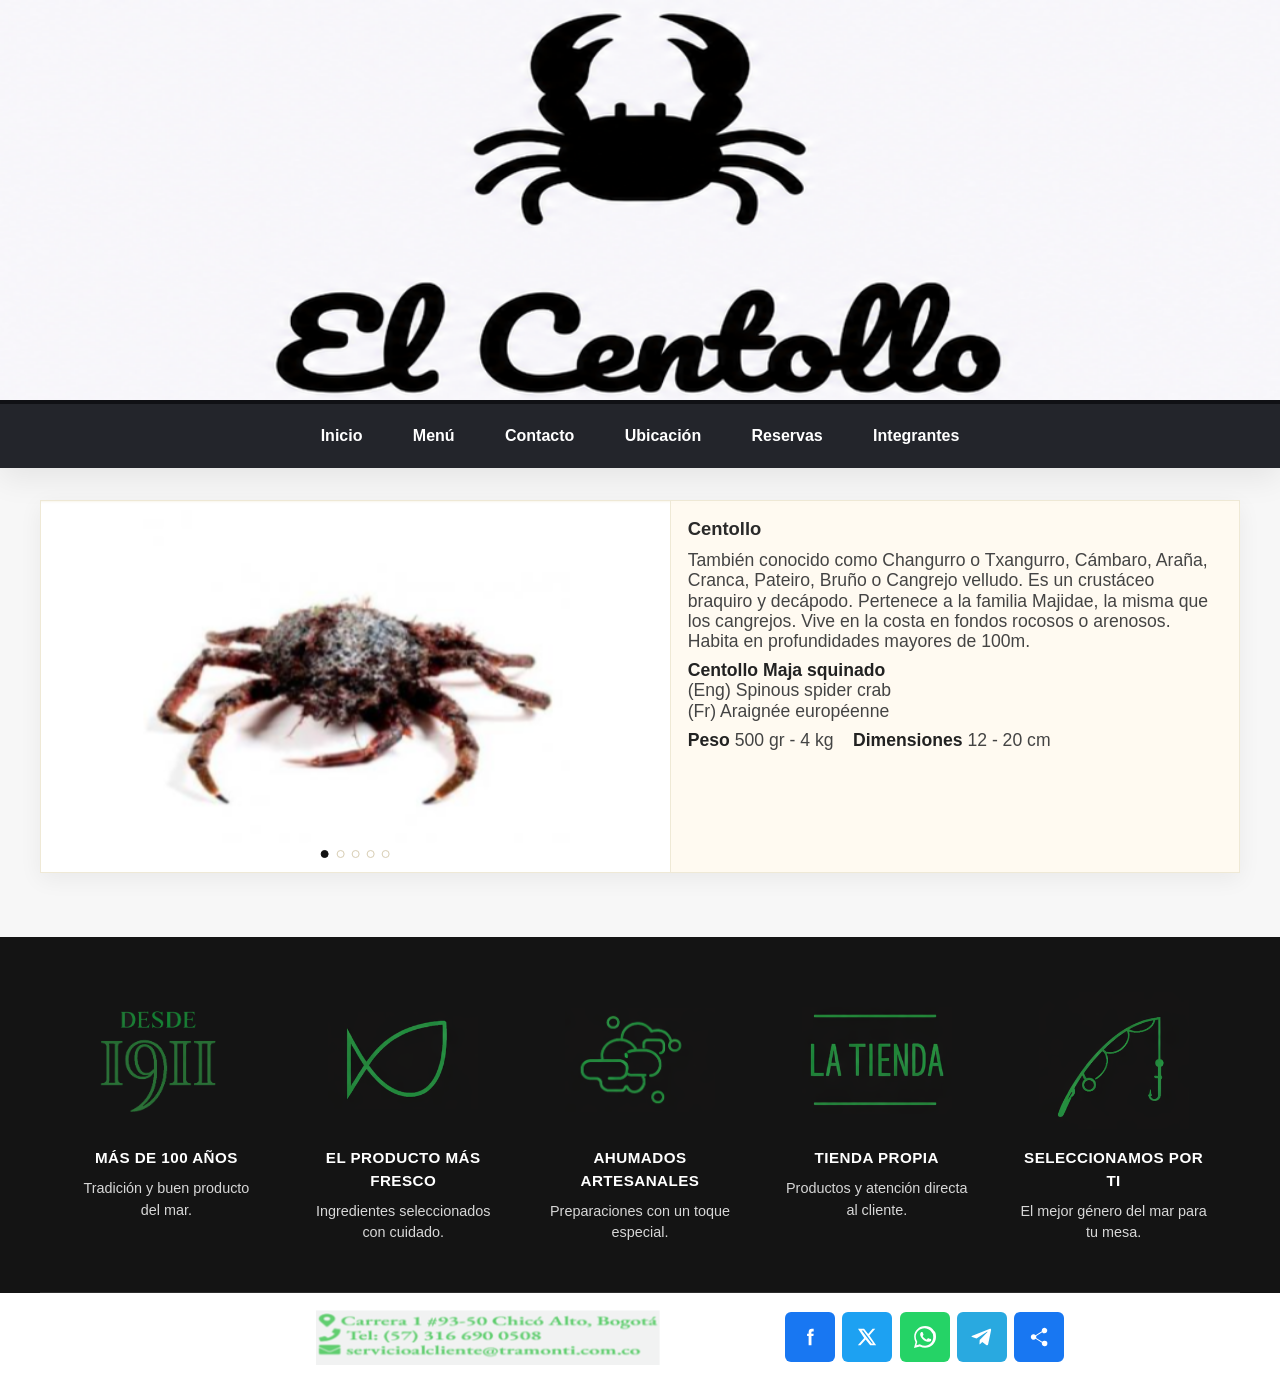
<file: index.html>
<!DOCTYPE html>
<html lang="es">
<head>
    <meta charset="UTF-8">
    <meta name="viewport" content="width=device-width, initial-scale=1.0">
    <title>El Centollo | Inicio</title>
    <link rel="stylesheet" href="style.css">
</head>
<body>
<div id="modalPromo" class="modal-overlay">
    <div class="modal-box">
        <button class="modal-close" id="closeModal" aria-label="Cerrar modal">&times;</button>
        <img src="img/plato5.jpeg" alt="Promoción Plato Especial" style="width: 100%; border-radius: 12px; margin-bottom: 1rem;">
        <h2>¡Promoción Especial!</h2>
        <p>Reserva ahora y obtén un <strong>20% de descuento</strong> en tu plato principal de centollo. ¡Disfruta de lo mejor del mar!</p>
        <a href="reservas.html" class="modal-btn">Reservar con Descuento</a>
    </div>
</div>
<script>
document.addEventListener("DOMContentLoaded", function () {
    const modal = document.getElementById("modalPromo");
    const closeBtn = document.getElementById("closeModal");

    setTimeout(() => {
        modal.classList.add("show");
    }, 5000);

    closeBtn.addEventListener("click", () => {
        modal.classList.remove("show");
    });

    modal.addEventListener("click", (e) => {
        if (e.target === modal) {
            modal.classList.remove("show");
        }
    });
});
</script>
    <header>
        <img class="logo" src="img/logo.png" alt="Logo de El Centollo">

        <nav aria-label="Navegación principal">
            <ul class="nav-list">
                <li><a href="index.html">Inicio</a></li>
                <li><a href="menu.html">Menú</a></li>
                <li><a href="contacto.html">Contacto</a></li>
                <li><a href="ubicacion.html">Ubicación</a></li>
                <li><a href="reservas.html">Reservas</a></li>
                <li><a href="integrantes.html">Integrantes</a></li>
            </ul>
        </nav>
    </header>

    <main>
         
        <section class="menu-page">
            <div class="menu-hero">
                <div class="menu-hero-image slider" aria-label="Galería de Centollo">
                    <div class="slides">
                        <div class="slide"><img src="img/centollo1.PNG" alt="Centollo 1"></div>
                        <div class="slide"><img src="img/slider2.jpg" alt="Centollo 2"></div>
                        <div class="slide"><img src="img/slider3.webp" alt="Centollo 3"></div>
                        <div class="slide"><img src="img/slider1.jpeg" alt="Centollo 4"></div>
                        <div class="slide"><img src="img/slider2.jpg" alt="Centollo 5"></div>
                    </div>

                    <div class="slider-dots" aria-hidden="true">
                        <span class="active"></span>
                        <span></span>
                        <span></span>
                        <span></span>
                        <span></span>
                    </div>
                </div>

                <div class="menu-hero-info">
                    <h2>Centollo</h2>
                    <p>
                        También conocido como Changurro o Txangurro, Cámbaro, Araña,
                        Cranca, Pateiro, Bruño o Cangrejo velludo. Es un crustáceo braquiro y
                        decápodo. Pertenece a la familia Majidae, la misma que los cangrejos.
                        Vive en la costa en fondos rocosos o arenosos. Habita en profundidades mayores de 100m.
                    </p>

                    <p class="meta-line">
                        <strong>Centollo Maja squinado</strong><br>
                        (Eng) Spinous spider crab<br>
                        (Fr) Araignée européenne
                    </p>

                    <p class="meta-line">
                        <strong>Peso</strong> 500 gr - 4 kg &nbsp;&nbsp; <strong>Dimensiones</strong> 12 - 20 cm
                    </p>
                </div>
            </div>
        </section>

    </main>

    <footer>
        <section class="caracteristicas">
            <article>
                <img src="img/icono11.png" alt="Ícono de experiencia">
                <h3>MÁS DE 100 AÑOS</h3>
                <p>Tradición y buen producto del mar.</p>
            </article>

            <article>
                <img src="img/icono22.png" alt="Ícono de frescura">
                <h3>EL PRODUCTO MÁS FRESCO</h3>
                <p>Ingredientes seleccionados con cuidado.</p>
            </article>

            <article>
                <img src="img/icono33.png" alt="Ícono de ahumado">
                <h3>AHUMADOS ARTESANALES</h3>
                <p>Preparaciones con un toque especial.</p>
            </article>

            <article>
                <img src="img/icono44.png" alt="Ícono de tienda">
                <h3>TIENDA PROPIA</h3>
                <p>Productos y atención directa al cliente.</p>
            </article>

            <article>
                <img src="img/icono55.png" alt="Ícono de selección">
                <h3>SELECCIONAMOS POR TI</h3>
                <p>El mejor género del mar para tu mesa.</p>
            </article>
        </section>

        <section class="contacto-footer">
            <address class="datos">
                <img class="imagen" src="img/footer2.PNG" alt="xd">
            </address>

            <div class="redes" aria-label="Redes sociales">
                <a class="red facebook" href="https://www.facebook.com/tramonti.restaurante/" target="_blank" rel="noopener noreferrer" aria-label="Facebook">
                    <svg viewBox="0 0 24 24" aria-hidden="true">
                        <path d="M13.5 8.5V7c0-.7.4-1 1.1-1H16V3h-2c-2.2 0-3.5 1.3-3.5 3.7v1.8H8.8V11h1.7v10h3.1V11h2.1l.3-2.5h-2.4z"/>
                    </svg>
                </a>

                <a class="red x" href="https://x.com/tramontibogota" target="_blank" rel="noopener noreferrer" aria-label="X">
                    <svg viewBox="0 0 24 24" aria-hidden="true">
                        <path d="M18.1 3H21l-6.4 7.3L22 21h-6.5l-5-6.3L4.8 21H2l6.9-7.9L2.2 3h6.6l4.5 5.7L18.1 3zm-1.1 16h1.6L7.9 4.9H6.2L17 19z"/>
                    </svg>
                </a>

                <a class="red whatsapp" href="https://wa.me/573166900508" target="_blank" rel="noopener noreferrer" aria-label="WhatsApp">
                    <svg viewBox="0 0 24 24" aria-hidden="true">
                        <path d="M20.5 3.5A11.7 11.7 0 0 0 12.1 0C5.5 0 .2 5.2.2 11.8c0 2.1.5 4.1 1.5 5.9L0 24l6.4-1.7a11.8 11.8 0 0 0 5.7 1.5h0C18.7 23.8 24 18.6 24 12S22 6.2 20.5 3.5zM12.1 21.6c-1.9 0-3.7-.5-5.3-1.4l-.4-.2-3.8 1 1-3.7-.2-.4a9.4 9.4 0 0 1-1.5-5.1c0-5.2 4.2-9.4 9.5-9.4 2.5 0 4.9 1 6.7 2.8A9.3 9.3 0 0 1 21 12c0 5.3-4.2 9.6-8.9 9.6zm5.4-7.3c-.3-.2-1.8-.9-2-.9s-.4-.2-.6.2-.7.9-.9 1-.3.1-.6 0a7.7 7.7 0 0 1-2.3-1.4 8.6 8.6 0 0 1-1.6-2c-.2-.3 0-.5.2-.7l.4-.5c.1-.2.1-.3.2-.5.1-.2 0-.4 0-.5s-.6-1.5-.8-2c-.2-.5-.4-.4-.6-.4h-.5c-.2 0-.5.1-.7.3-.2.2-1 1-1 2.4s1 2.7 1.1 2.9c.1.2 2 3.1 4.9 4.3.7.3 1.3.5 1.7.6.7.2 1.3.2 1.8.1.5-.1 1.8-.7 2-.7.2-.1.5-.2.5-.5s0-1.4-.1-1.5c-.1-.2-.3-.3-.6-.5z"/>
                    </svg>
                </a>

                <a class="red telegram" href="https://t.me/share/url?url=https%3A%2F%2Ftramonti.com.co" target="_blank" rel="noopener noreferrer" aria-label="Telegram">
                    <svg viewBox="0 0 24 24" aria-hidden="true">
                        <path d="M21.9 4.6 18.7 20c-.2 1-.8 1.3-1.7.9l-4.7-3.5-2.3 2.2c-.2.2-.4.4-.8.4l.3-4.8L18 6.6c.4-.4-.1-.6-.6-.2L6 13.6l-4.7-1.5c-1-.3-1-.9.2-1.4L20.7 3c.8-.3 1.4.2 1.2 1.6z"/>
                    </svg>
                </a>

                <a class="red share" href="#" aria-label="Compartir" onclick="if (navigator.share) { navigator.share({ title: document.title, url: window.location.href }); } return false;">
                    <svg viewBox="0 0 24 24" aria-hidden="true">
                        <path d="M18 16a3 3 0 0 0-2.5 1.3L8.9 13a3.1 3.1 0 0 0 0-2l6.6-4.3A3 3 0 1 0 15 5a3 3 0 0 0 .1.7L8.3 10A3 3 0 1 0 6 15a3 3 0 0 0 2.3-1.1l6.9 4.5A3 3 0 1 0 18 16z"/>
                    </svg>
                </a>
            </div>
        </section>
    </footer>
</body>
</html>
</file>
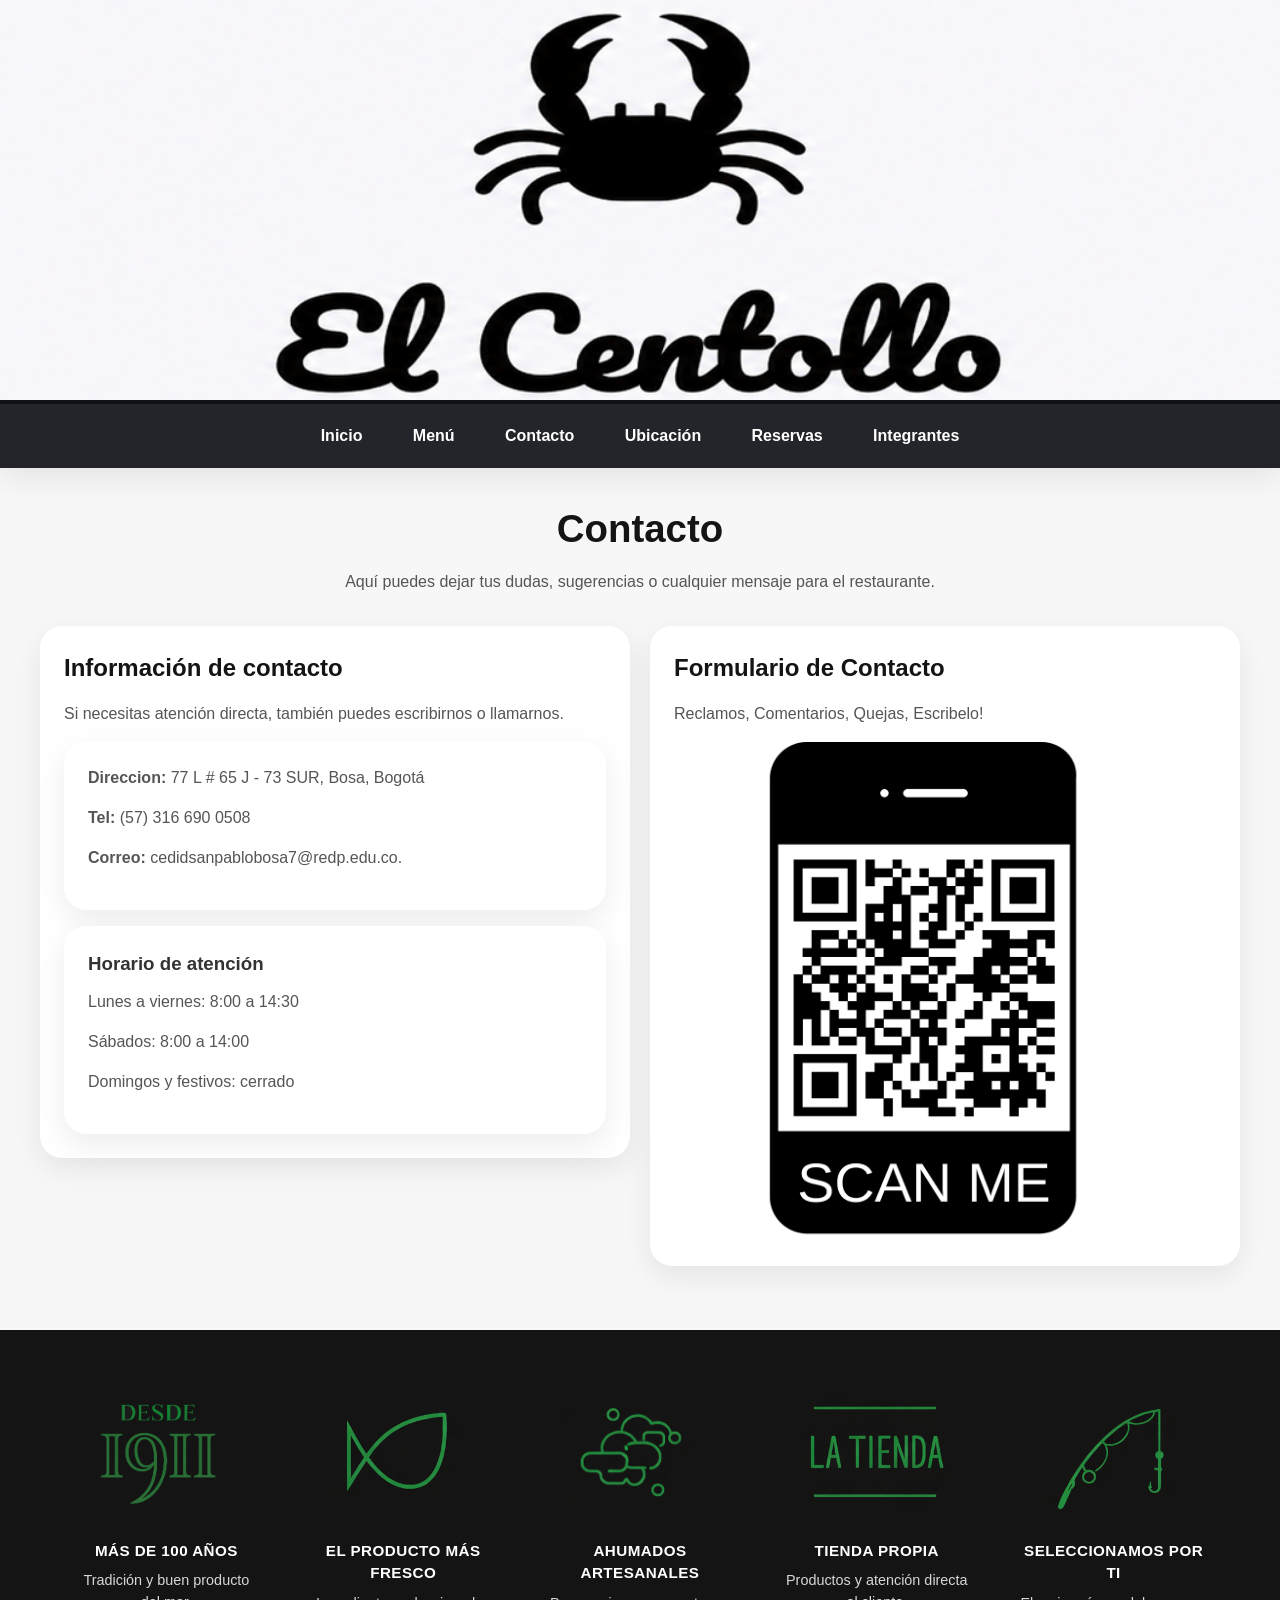
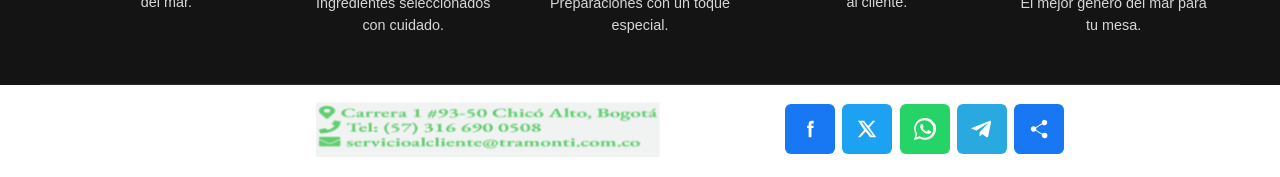
<file: contacto.html>
<!DOCTYPE html>
<html lang="es">
<head>
    <meta charset="UTF-8">
    <meta name="viewport" content="width=device-width, initial-scale=1.0">
    <title>El Centollo | Contacto</title>
    <link rel="stylesheet" href="style.css">
</head>
<body>
    <header>
        <img class="logo" src="img/logo.png" alt="Logo de El Centollo">

        <nav aria-label="Navegación principal">
            <ul class="nav-list">
                <li><a href="index.html">Inicio</a></li>
                <li><a href="menu.html">Menú</a></li>
                <li><a href="contacto.html">Contacto</a></li>
                <li><a href="ubicacion.html">Ubicación</a></li>
                <li><a href="reservas.html">Reservas</a></li>
                <li><a href="integrantes.html">Integrantes</a></li>
            </ul>
        </nav>
    </header>

    <main>
        <section class="container">
            <h1 class="page-title">Contacto</h1>
            <p class="page-subtitle">
                Aquí puedes dejar tus dudas, sugerencias o cualquier mensaje para el restaurante.
            </p>
        </section>

        <section class="form-layout">
            <!-- <article class="formulario">
                <h2>Información de contacto</h2>
                <p>Si necesitas atención directa, también puedes escribirnos o llamarnos.</p>

                <div class="card" style="margin-bottom: 1rem;">
                    <address class="datos">
                        <p><strong>Direccion:</strong> 77 L # 65 J - 73 SUR, Bosa, Bogotá</p>
                        <p><strong>Tel:</strong> (57) 316 690 0508</p>
                        <p><strong>Correo:</strong> cedidsanpablobosa7@redp.edu.co.</p>
                    </address>
                </div> -->
                <article class="formulario">
                <h2>Información de contacto</h2>
                <p>Si necesitas atención directa, también puedes escribirnos o llamarnos.</p>

                <div class="card" style="margin-bottom: 1rem;">
                    <p><strong>Direccion:</strong> 77 L # 65 J - 73 SUR, Bosa, Bogotá</p>
                    <p><strong>Tel:</strong> (57) 316 690 0508</p>
                    <p><strong>Correo:</strong> cedidsanpablobosa7@redp.edu.co.</p>
                </div>

                <div class="card">
                    <h3 style="margin-bottom: 0.75rem;">Horario de atención</h3>
                    <p>Lunes a viernes: 8:00 a 14:30</p>
                    <p>Sábados: 8:00 a 14:00</p>
                    <p>Domingos y festivos: cerrado</p>
                </div>
            </article>

            <article class="formulario">
                <h2>Formulario de Contacto</h2>
                <p>Reclamos, Comentarios, Quejas, Escribelo!</p>
                <img class="qr" src="img/xd.png" alt="xd">
            </article>
        </section>
    </main>

    <footer>
        <section class="caracteristicas">
            <article>
                <img src="img/icono11.png" alt="Ícono de experiencia">
                <h3>MÁS DE 100 AÑOS</h3>
                <p>Tradición y buen producto del mar.</p>
            </article>

            <article>
                <img src="img/icono22.png" alt="Ícono de frescura">
                <h3>EL PRODUCTO MÁS FRESCO</h3>
                <p>Ingredientes seleccionados con cuidado.</p>
            </article>

            <article>
                <img src="img/icono33.png" alt="Ícono de ahumado">
                <h3>AHUMADOS ARTESANALES</h3>
                <p>Preparaciones con un toque especial.</p>
            </article>

            <article>
                <img src="img/icono44.png" alt="Ícono de tienda">
                <h3>TIENDA PROPIA</h3>
                <p>Productos y atención directa al cliente.</p>
            </article>

            <article>
                <img src="img/icono55.png" alt="Ícono de selección">
                <h3>SELECCIONAMOS POR TI</h3>
                <p>El mejor género del mar para tu mesa.</p>
            </article>
        </section>

        <section class="contacto-footer">
            <address class="datos">
                <img class="imagen" src="img/footer2.PNG" alt="xd">
            </address>

            <div class="redes" aria-label="Redes sociales">
                <a class="red facebook" href="https://www.facebook.com/tramonti.restaurante/" target="_blank" rel="noopener noreferrer" aria-label="Facebook">
                    <svg viewBox="0 0 24 24" aria-hidden="true">
                        <path d="M13.5 8.5V7c0-.7.4-1 1.1-1H16V3h-2c-2.2 0-3.5 1.3-3.5 3.7v1.8H8.8V11h1.7v10h3.1V11h2.1l.3-2.5h-2.4z"/>
                    </svg>
                </a>

                <a class="red x" href="https://x.com/tramontibogota" target="_blank" rel="noopener noreferrer" aria-label="X">
                    <svg viewBox="0 0 24 24" aria-hidden="true">
                        <path d="M18.1 3H21l-6.4 7.3L22 21h-6.5l-5-6.3L4.8 21H2l6.9-7.9L2.2 3h6.6l4.5 5.7L18.1 3zm-1.1 16h1.6L7.9 4.9H6.2L17 19z"/>
                    </svg>
                </a>

                <a class="red whatsapp" href="https://wa.me/573166900508" target="_blank" rel="noopener noreferrer" aria-label="WhatsApp">
                    <svg viewBox="0 0 24 24" aria-hidden="true">
                        <path d="M20.5 3.5A11.7 11.7 0 0 0 12.1 0C5.5 0 .2 5.2.2 11.8c0 2.1.5 4.1 1.5 5.9L0 24l6.4-1.7a11.8 11.8 0 0 0 5.7 1.5h0C18.7 23.8 24 18.6 24 12S22 6.2 20.5 3.5zM12.1 21.6c-1.9 0-3.7-.5-5.3-1.4l-.4-.2-3.8 1 1-3.7-.2-.4a9.4 9.4 0 0 1-1.5-5.1c0-5.2 4.2-9.4 9.5-9.4 2.5 0 4.9 1 6.7 2.8A9.3 9.3 0 0 1 21 12c0 5.3-4.2 9.6-8.9 9.6zm5.4-7.3c-.3-.2-1.8-.9-2-.9s-.4-.2-.6.2-.7.9-.9 1-.3.1-.6 0a7.7 7.7 0 0 1-2.3-1.4 8.6 8.6 0 0 1-1.6-2c-.2-.3 0-.5.2-.7l.4-.5c.1-.2.1-.3.2-.5.1-.2 0-.4 0-.5s-.6-1.5-.8-2c-.2-.5-.4-.4-.6-.4h-.5c-.2 0-.5.1-.7.3-.2.2-1 1-1 2.4s1 2.7 1.1 2.9c.1.2 2 3.1 4.9 4.3.7.3 1.3.5 1.7.6.7.2 1.3.2 1.8.1.5-.1 1.8-.7 2-.7.2-.1.5-.2.5-.5s0-1.4-.1-1.5c-.1-.2-.3-.3-.6-.5z"/>
                    </svg>
                </a>

                <a class="red telegram" href="https://t.me/share/url?url=https%3A%2F%2Ftramonti.com.co" target="_blank" rel="noopener noreferrer" aria-label="Telegram">
                    <svg viewBox="0 0 24 24" aria-hidden="true">
                        <path d="M21.9 4.6 18.7 20c-.2 1-.8 1.3-1.7.9l-4.7-3.5-2.3 2.2c-.2.2-.4.4-.8.4l.3-4.8L18 6.6c.4-.4-.1-.6-.6-.2L6 13.6l-4.7-1.5c-1-.3-1-.9.2-1.4L20.7 3c.8-.3 1.4.2 1.2 1.6z"/>
                    </svg>
                </a>

                <a class="red share" href="#" aria-label="Compartir" onclick="if (navigator.share) { navigator.share({ title: document.title, url: window.location.href }); } return false;">
                    <svg viewBox="0 0 24 24" aria-hidden="true">
                        <path d="M18 16a3 3 0 0 0-2.5 1.3L8.9 13a3.1 3.1 0 0 0 0-2l6.6-4.3A3 3 0 1 0 15 5a3 3 0 0 0 .1.7L8.3 10A3 3 0 1 0 6 15a3 3 0 0 0 2.3-1.1l6.9 4.5A3 3 0 1 0 18 16z"/>
                    </svg>
                </a>
            </div>
        </section>
    </footer>
</body>
</html>
</file>
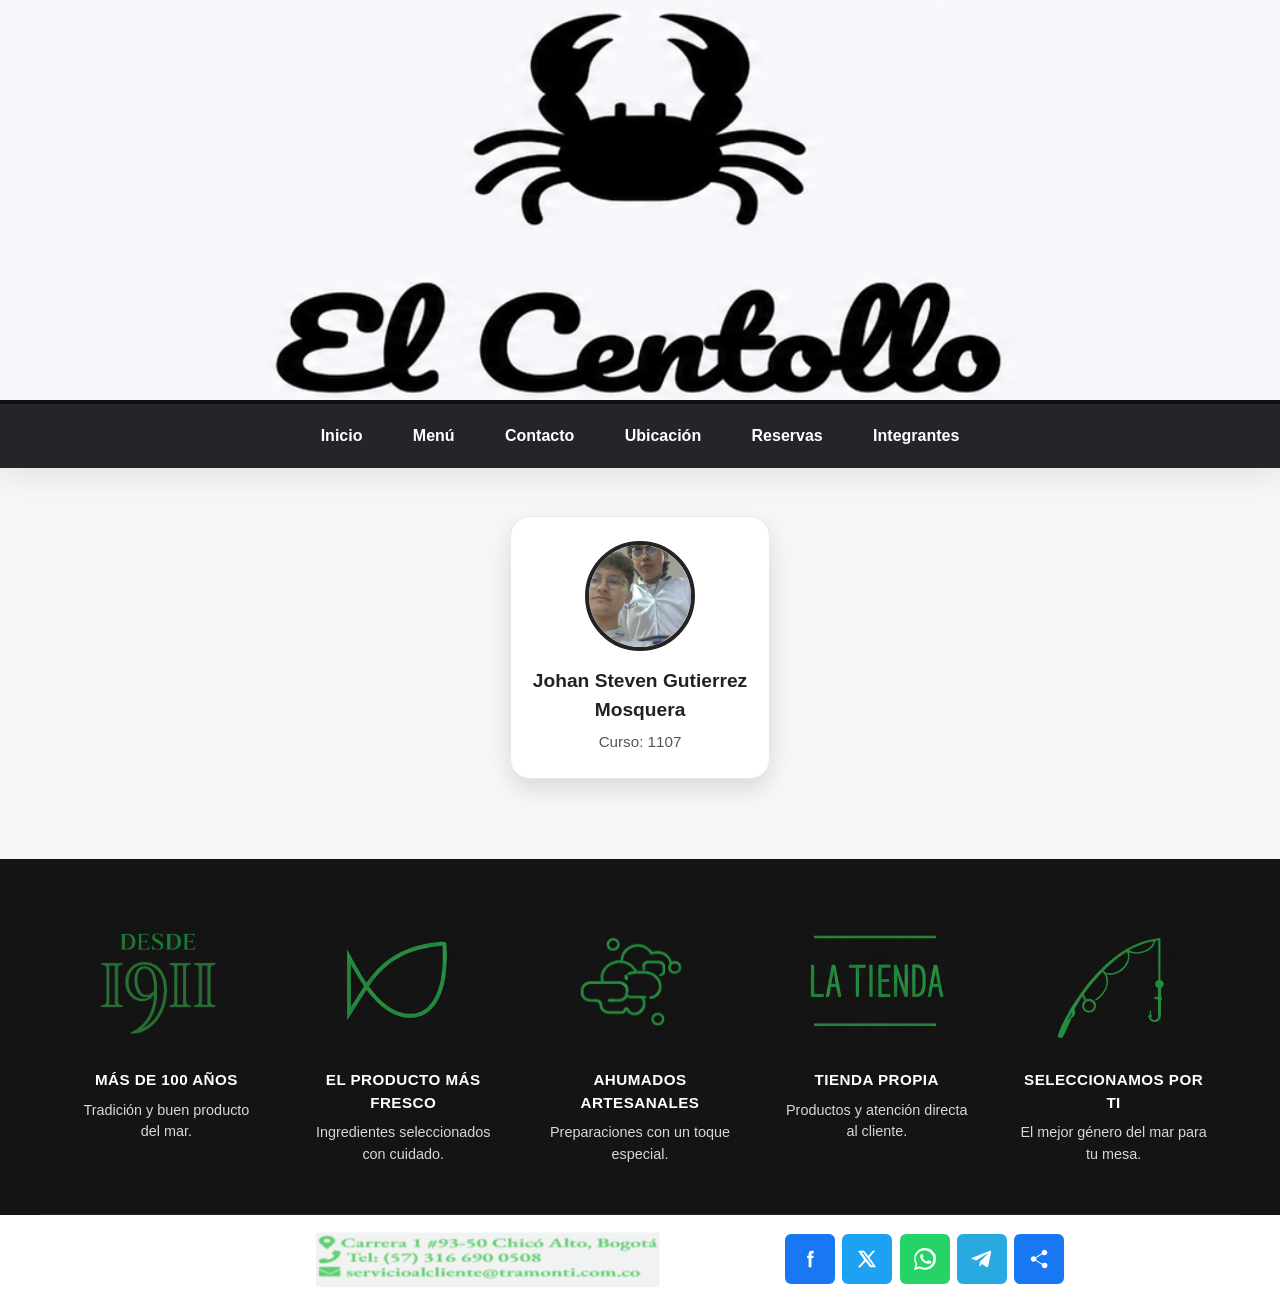
<file: integrantes.html>
<!DOCTYPE html>
<html lang="es">
<head>
    <meta charset="UTF-8">
    <meta name="viewport" content="width=device-width, initial-scale=1.0">
    <title>El Centollo | Inicio</title>
    <link rel="stylesheet" href="style.css">
</head>
<body>
    <header>
        <img class="logo" src="img/logo.png" alt="Logo de El Centollo">

        <nav aria-label="Navegación principal">
            <ul class="nav-list">
                <li><a href="index.html">Inicio</a></li>
                <li><a href="menu.html">Menú</a></li>
                <li><a href="contacto.html">Contacto</a></li>
                <li><a href="ubicacion.html">Ubicación</a></li>
                <li><a href="reservas.html">Reservas</a></li>
                <li><a href="integrantes.html">Integrantes</a></li>
            </ul>
        </nav>
    </header>

    <main>
         
        <div class="integrante-card">
            <div class="integrante-foto">
                <img src="img/yo.jpg" alt="Nombre del integrante">
            </div>
            <h3>Johan Steven Gutierrez Mosquera</h3>
            <p>Curso: 1107</p>
        </div>
        
    </main>

    <footer>
        <section class="caracteristicas">
            <article>
                <img src="img/icono11.png" alt="Ícono de experiencia">
                <h3>MÁS DE 100 AÑOS</h3>
                <p>Tradición y buen producto del mar.</p>
            </article>

            <article>
                <img src="img/icono22.png" alt="Ícono de frescura">
                <h3>EL PRODUCTO MÁS FRESCO</h3>
                <p>Ingredientes seleccionados con cuidado.</p>
            </article>

            <article>
                <img src="img/icono33.png" alt="Ícono de ahumado">
                <h3>AHUMADOS ARTESANALES</h3>
                <p>Preparaciones con un toque especial.</p>
            </article>

            <article>
                <img src="img/icono44.png" alt="Ícono de tienda">
                <h3>TIENDA PROPIA</h3>
                <p>Productos y atención directa al cliente.</p>
            </article>

            <article>
                <img src="img/icono55.png" alt="Ícono de selección">
                <h3>SELECCIONAMOS POR TI</h3>
                <p>El mejor género del mar para tu mesa.</p>
            </article>
        </section>

        <section class="contacto-footer">
            <address class="datos">
                <img class="imagen" src="img/footer2.PNG" alt="xd">
            </address>

            <div class="redes" aria-label="Redes sociales">
                <a class="red facebook" href="https://www.facebook.com/tramonti.restaurante/" target="_blank" rel="noopener noreferrer" aria-label="Facebook">
                    <svg viewBox="0 0 24 24" aria-hidden="true">
                        <path d="M13.5 8.5V7c0-.7.4-1 1.1-1H16V3h-2c-2.2 0-3.5 1.3-3.5 3.7v1.8H8.8V11h1.7v10h3.1V11h2.1l.3-2.5h-2.4z"/>
                    </svg>
                </a>

                <a class="red x" href="https://x.com/tramontibogota" target="_blank" rel="noopener noreferrer" aria-label="X">
                    <svg viewBox="0 0 24 24" aria-hidden="true">
                        <path d="M18.1 3H21l-6.4 7.3L22 21h-6.5l-5-6.3L4.8 21H2l6.9-7.9L2.2 3h6.6l4.5 5.7L18.1 3zm-1.1 16h1.6L7.9 4.9H6.2L17 19z"/>
                    </svg>
                </a>

                <a class="red whatsapp" href="https://wa.me/573166900508" target="_blank" rel="noopener noreferrer" aria-label="WhatsApp">
                    <svg viewBox="0 0 24 24" aria-hidden="true">
                        <path d="M20.5 3.5A11.7 11.7 0 0 0 12.1 0C5.5 0 .2 5.2.2 11.8c0 2.1.5 4.1 1.5 5.9L0 24l6.4-1.7a11.8 11.8 0 0 0 5.7 1.5h0C18.7 23.8 24 18.6 24 12S22 6.2 20.5 3.5zM12.1 21.6c-1.9 0-3.7-.5-5.3-1.4l-.4-.2-3.8 1 1-3.7-.2-.4a9.4 9.4 0 0 1-1.5-5.1c0-5.2 4.2-9.4 9.5-9.4 2.5 0 4.9 1 6.7 2.8A9.3 9.3 0 0 1 21 12c0 5.3-4.2 9.6-8.9 9.6zm5.4-7.3c-.3-.2-1.8-.9-2-.9s-.4-.2-.6.2-.7.9-.9 1-.3.1-.6 0a7.7 7.7 0 0 1-2.3-1.4 8.6 8.6 0 0 1-1.6-2c-.2-.3 0-.5.2-.7l.4-.5c.1-.2.1-.3.2-.5.1-.2 0-.4 0-.5s-.6-1.5-.8-2c-.2-.5-.4-.4-.6-.4h-.5c-.2 0-.5.1-.7.3-.2.2-1 1-1 2.4s1 2.7 1.1 2.9c.1.2 2 3.1 4.9 4.3.7.3 1.3.5 1.7.6.7.2 1.3.2 1.8.1.5-.1 1.8-.7 2-.7.2-.1.5-.2.5-.5s0-1.4-.1-1.5c-.1-.2-.3-.3-.6-.5z"/>
                    </svg>
                </a>

                <a class="red telegram" href="https://t.me/share/url?url=https%3A%2F%2Ftramonti.com.co" target="_blank" rel="noopener noreferrer" aria-label="Telegram">
                    <svg viewBox="0 0 24 24" aria-hidden="true">
                        <path d="M21.9 4.6 18.7 20c-.2 1-.8 1.3-1.7.9l-4.7-3.5-2.3 2.2c-.2.2-.4.4-.8.4l.3-4.8L18 6.6c.4-.4-.1-.6-.6-.2L6 13.6l-4.7-1.5c-1-.3-1-.9.2-1.4L20.7 3c.8-.3 1.4.2 1.2 1.6z"/>
                    </svg>
                </a>

                <a class="red share" href="#" aria-label="Compartir" onclick="if (navigator.share) { navigator.share({ title: document.title, url: window.location.href }); } return false;">
                    <svg viewBox="0 0 24 24" aria-hidden="true">
                        <path d="M18 16a3 3 0 0 0-2.5 1.3L8.9 13a3.1 3.1 0 0 0 0-2l6.6-4.3A3 3 0 1 0 15 5a3 3 0 0 0 .1.7L8.3 10A3 3 0 1 0 6 15a3 3 0 0 0 2.3-1.1l6.9 4.5A3 3 0 1 0 18 16z"/>
                    </svg>
                </a>
            </div>
        </section>
    </footer>
</body>
</html>
</file>
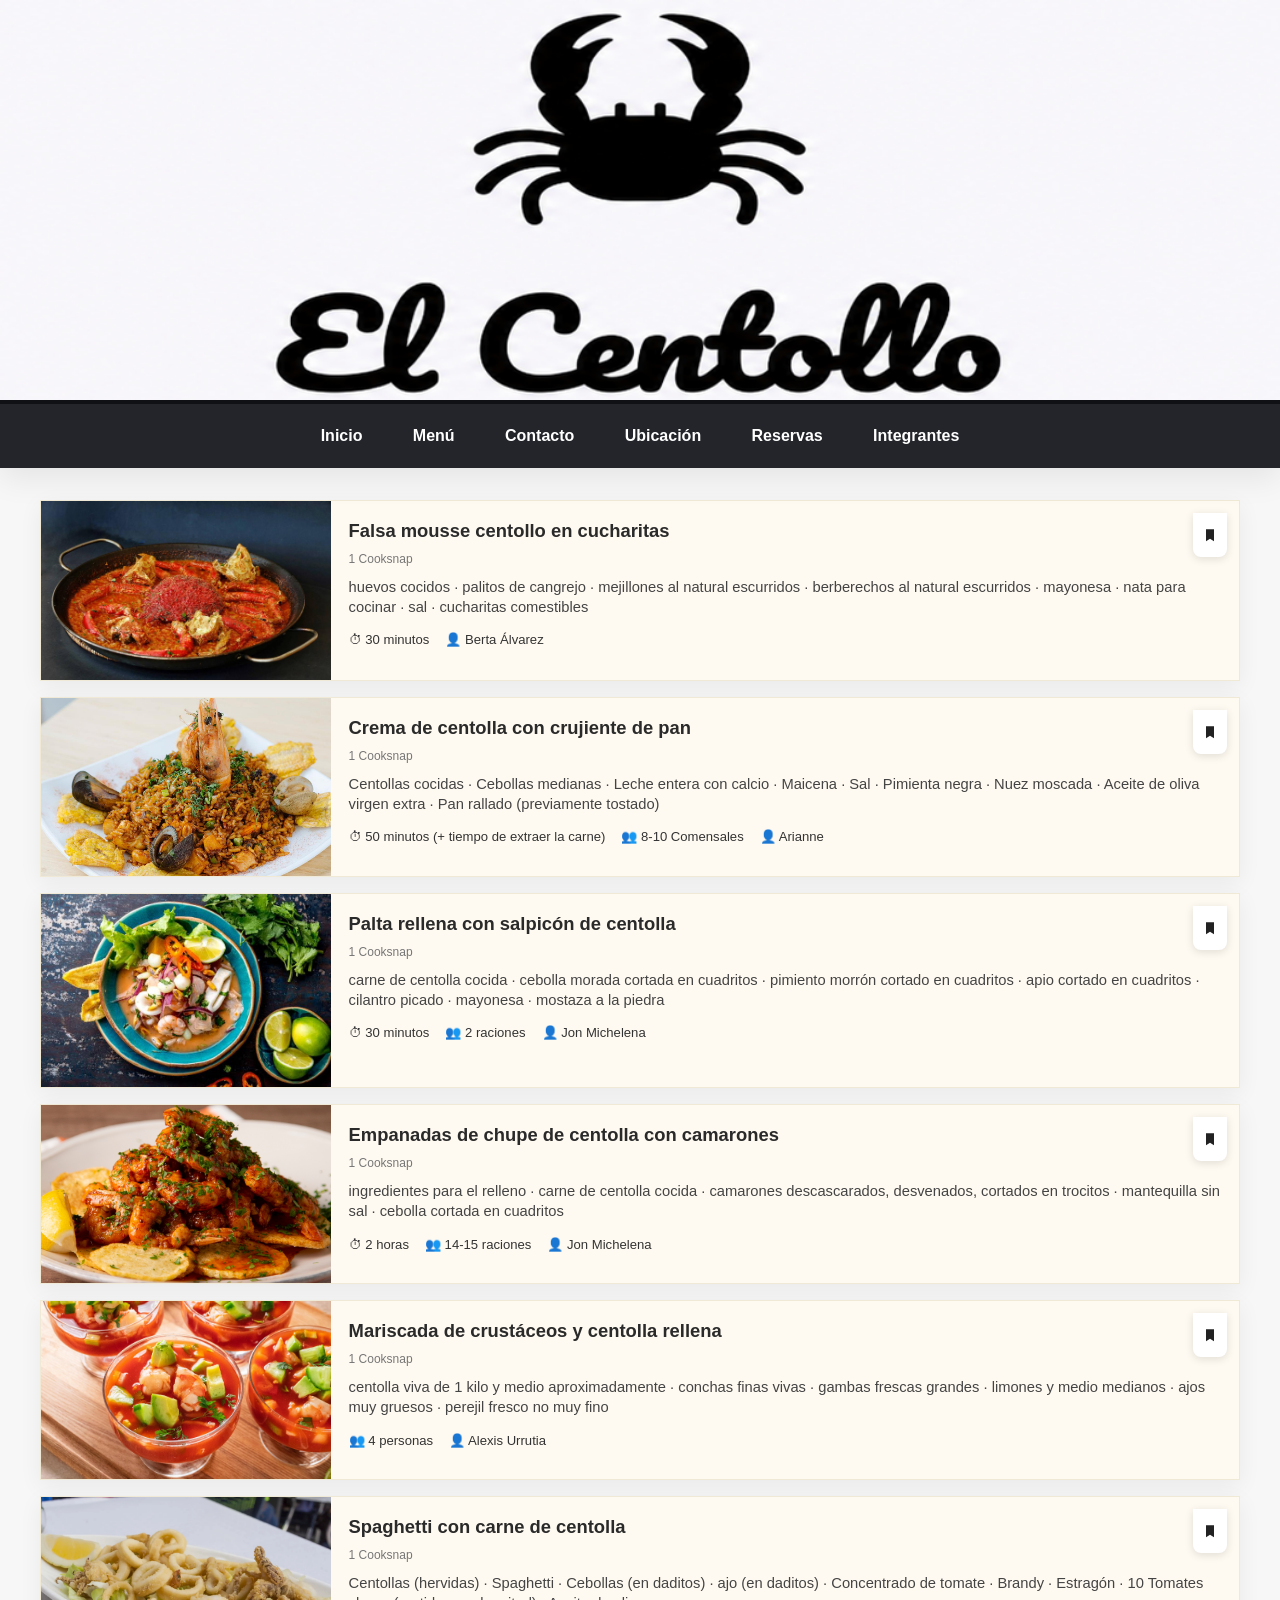
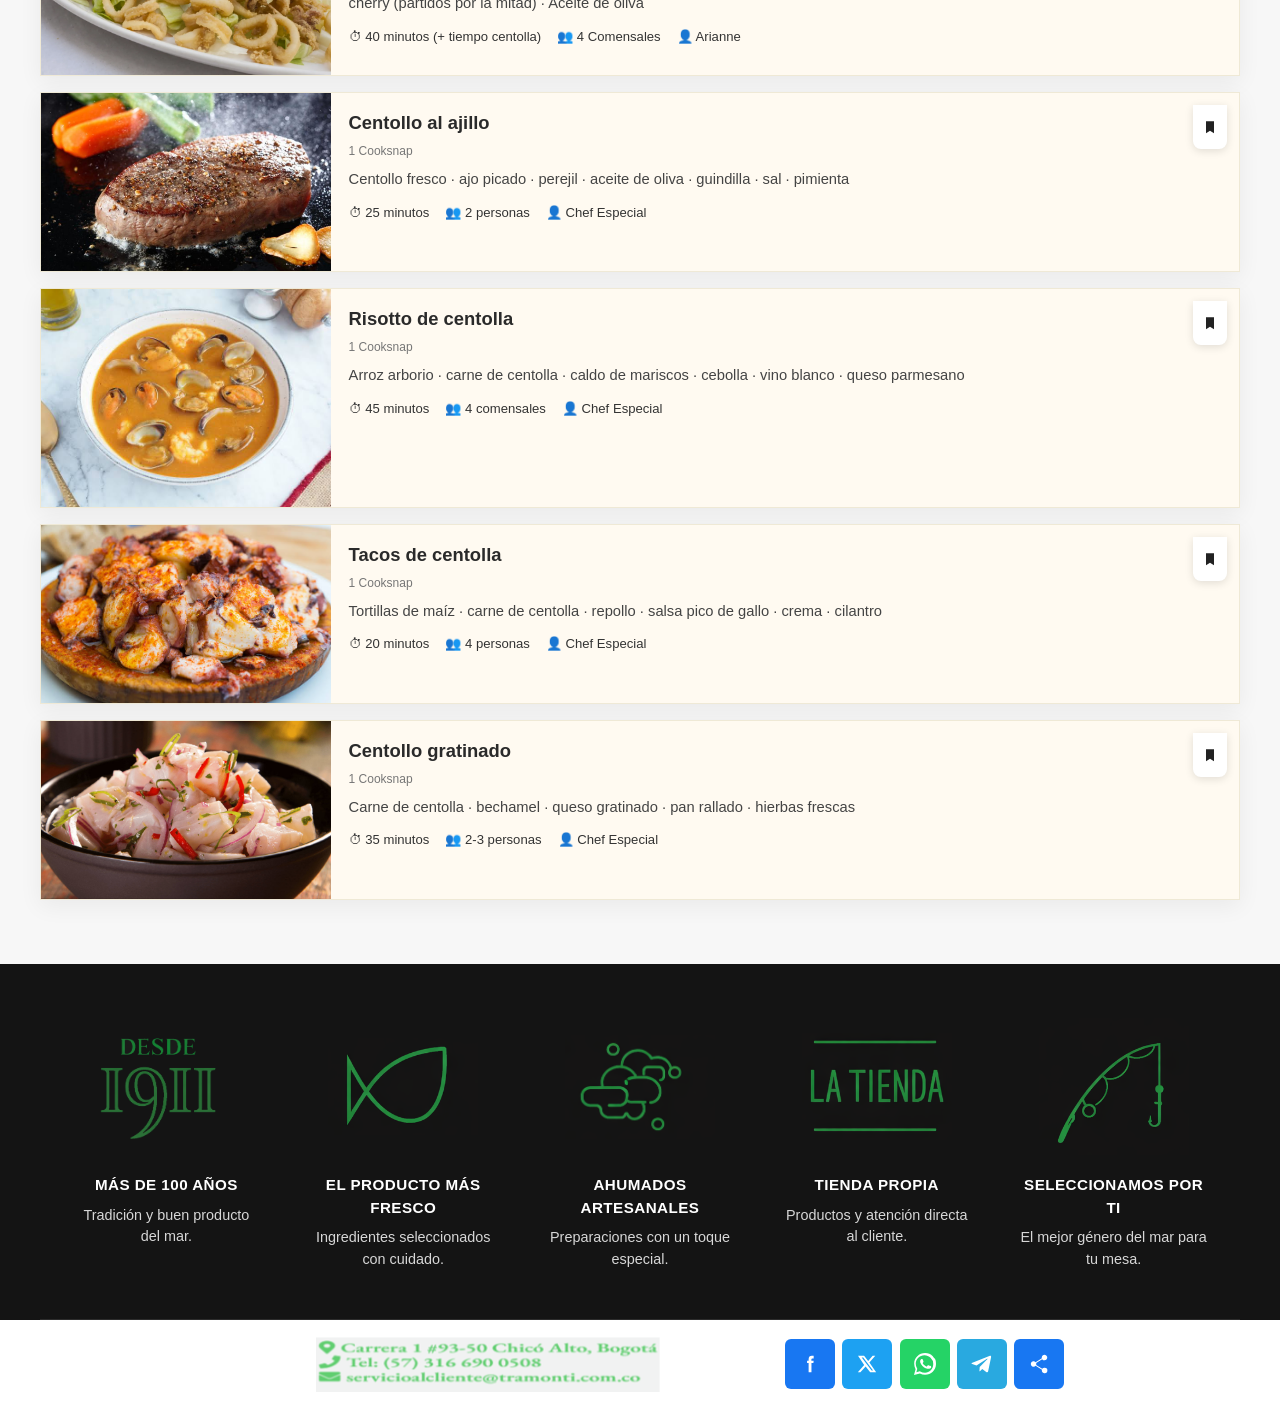
<file: menu.html>
<!DOCTYPE html>
<html lang="es">
<head>
    <meta charset="UTF-8">
    <meta name="viewport" content="width=device-width, initial-scale=1.0">
    <title>El Centollo | Menú</title>
    <link rel="stylesheet" href="style.css">
</head>
<body>
    <header>
        <img class="logo" src="img/logo.png" alt="Logo de El Centollo">

        <nav aria-label="Navegación principal">
            <ul class="nav-list">
                <li><a href="index.html">Inicio</a></li>
                <li><a href="menu.html">Menú</a></li>
                <li><a href="contacto.html">Contacto</a></li>
                <li><a href="ubicacion.html">Ubicación</a></li>
                <li><a href="reservas.html">Reservas</a></li>
                <li><a href="integrantes.html">Integrantes</a></li>
            </ul>
        </nav>
    </header>

    <main>
        <section class="menu-page">
            <section class="menu-recetas" aria-label="Recetas de centolla">
                <article class="receta-card">
                    <img src="img/plato1.jpg" alt="Falsa mousse centollo en cucharitas">
                    <div class="receta-content">
                        <h3>Falsa mousse centollo en cucharitas</h3>
                        <div class="coleccion">1 Cooksnap</div>
                        <p>huevos cocidos · palitos de cangrejo · mejillones al natural escurridos · berberechos al natural escurridos · mayonesa · nata para cocinar · sal · cucharitas comestibles</p>
                        <div class="receta-meta">
                            <span>⏱ 30 minutos</span>
                            <span>👤 Berta Álvarez</span>
                        </div>
                    </div>
                    <div class="bookmark" aria-hidden="true">
                        <svg viewBox="0 0 24 24">
                            <path d="M6 3.5h12v18l-6-4-6 4z"/>
                        </svg>
                    </div>
                </article>

                <article class="receta-card">
                    <img src="img/plato2.jpg" alt="Crema de centolla con crujiente de pan">
                    <div class="receta-content">
                        <h3>Crema de centolla con crujiente de pan</h3>
                        <div class="coleccion">1 Cooksnap</div>
                        <p>Centollas cocidas · Cebollas medianas · Leche entera con calcio · Maicena · Sal · Pimienta negra · Nuez moscada · Aceite de oliva virgen extra · Pan rallado (previamente tostado)</p>
                        <div class="receta-meta">
                            <span>⏱ 50 minutos (+ tiempo de extraer la carne)</span>
                            <span>👥 8-10 Comensales</span>
                            <span>👤 Arianne</span>
                        </div>
                    </div>
                    <div class="bookmark" aria-hidden="true">
                        <svg viewBox="0 0 24 24">
                            <path d="M6 3.5h12v18l-6-4-6 4z"/>
                        </svg>
                    </div>
                </article>

                <article class="receta-card">
                    <img src="img/plato3.jfif" alt="Palta rellena con salpicón de centolla">
                    <div class="receta-content">
                        <h3>Palta rellena con salpicón de centolla</h3>
                        <div class="coleccion">1 Cooksnap</div>
                        <p>carne de centolla cocida · cebolla morada cortada en cuadritos · pimiento morrón cortado en cuadritos · apio cortado en cuadritos · cilantro picado · mayonesa · mostaza a la piedra</p>
                        <div class="receta-meta">
                            <span>⏱ 30 minutos</span>
                            <span>👥 2 raciones</span>
                            <span>👤 Jon Michelena</span>
                        </div>
                    </div>
                    <div class="bookmark" aria-hidden="true">
                        <svg viewBox="0 0 24 24">
                            <path d="M6 3.5h12v18l-6-4-6 4z"/>
                        </svg>
                    </div>
                </article>

                <article class="receta-card">
                    <img src="img/plato4.jpg" alt="Empanadas de chupe de centolla con camarones">
                    <div class="receta-content">
                        <h3>Empanadas de chupe de centolla con camarones</h3>
                        <div class="coleccion">1 Cooksnap</div>
                        <p>ingredientes para el relleno · carne de centolla cocida · camarones descascarados, desvenados, cortados en trocitos · mantequilla sin sal · cebolla cortada en cuadritos</p>
                        <div class="receta-meta">
                            <span>⏱ 2 horas</span>
                            <span>👥 14-15 raciones</span>
                            <span>👤 Jon Michelena</span>
                        </div>
                    </div>
                    <div class="bookmark" aria-hidden="true">
                        <svg viewBox="0 0 24 24">
                            <path d="M6 3.5h12v18l-6-4-6 4z"/>
                        </svg>
                    </div>
                </article>

                <article class="receta-card">
                    <img src="img/plato7.webp" alt="Mariscada de crustáceos y centolla rellena">
                    <div class="receta-content">
                        <h3>Mariscada de crustáceos y centolla rellena</h3>
                        <div class="coleccion">1 Cooksnap</div>
                        <p>centolla viva de 1 kilo y medio aproximadamente · conchas finas vivas · gambas frescas grandes · limones y medio medianos · ajos muy gruesos · perejil fresco no muy fino</p>
                        <div class="receta-meta">
                            <span>👥 4 personas</span>
                            <span>👤 Alexis Urrutia</span>
                        </div>
                    </div>
                    <div class="bookmark" aria-hidden="true">
                        <svg viewBox="0 0 24 24">
                            <path d="M6 3.5h12v18l-6-4-6 4z"/>
                        </svg>
                    </div>
                </article>

                <article class="receta-card">
                    <img src="img/plato6.webp" alt="Spaghetti con carne de centolla">
                    <div class="receta-content">
                        <h3>Spaghetti con carne de centolla</h3>
                        <div class="coleccion">1 Cooksnap</div>
                        <p>Centollas (hervidas) · Spaghetti · Cebollas (en daditos) · ajo (en daditos) · Concentrado de tomate · Brandy · Estragón · 10 Tomates cherry (partidos por la mitad) · Aceite de oliva</p>
                        <div class="receta-meta">
                            <span>⏱ 40 minutos (+ tiempo centolla)</span>
                            <span>👥 4 Comensales</span>
                            <span>👤 Arianne</span>
                        </div>
                    </div>
                    <div class="bookmark" aria-hidden="true">
                        <svg viewBox="0 0 24 24">
                            <path d="M6 3.5h12v18l-6-4-6 4z"/>
                        </svg>
                    </div>
                </article>

                <!-- Nuevos platos agregados -->
                <article class="receta-card">
                    <img src="img/plato5.jpeg" alt="Centollo al ajillo">
                    <div class="receta-content">
                        <h3>Centollo al ajillo</h3>
                        <div class="coleccion">1 Cooksnap</div>
                        <p>Centollo fresco · ajo picado · perejil · aceite de oliva · guindilla · sal · pimienta</p>
                        <div class="receta-meta">
                            <span>⏱ 25 minutos</span>
                            <span>👥 2 personas</span>
                            <span>👤 Chef Especial</span>
                        </div>
                    </div>
                    <div class="bookmark" aria-hidden="true">
                        <svg viewBox="0 0 24 24">
                            <path d="M6 3.5h12v18l-6-4-6 4z"/>
                        </svg>
                    </div>
                </article>

                <article class="receta-card">
                    <img src="img/plato8.jfif" alt="Risotto de centolla">
                    <div class="receta-content">
                        <h3>Risotto de centolla</h3>
                        <div class="coleccion">1 Cooksnap</div>
                        <p>Arroz arborio · carne de centolla · caldo de mariscos · cebolla · vino blanco · queso parmesano</p>
                        <div class="receta-meta">
                            <span>⏱ 45 minutos</span>
                            <span>👥 4 comensales</span>
                            <span>👤 Chef Especial</span>
                        </div>
                    </div>
                    <div class="bookmark" aria-hidden="true">
                        <svg viewBox="0 0 24 24">
                            <path d="M6 3.5h12v18l-6-4-6 4z"/>
                        </svg>
                    </div>
                </article>

                <article class="receta-card">
                    <img src="img/plato9.jfif" alt="Tacos de centolla">
                    <div class="receta-content">
                        <h3>Tacos de centolla</h3>
                        <div class="coleccion">1 Cooksnap</div>
                        <p>Tortillas de maíz · carne de centolla · repollo · salsa pico de gallo · crema · cilantro</p>
                        <div class="receta-meta">
                            <span>⏱ 20 minutos</span>
                            <span>👥 4 personas</span>
                            <span>👤 Chef Especial</span>
                        </div>
                    </div>
                    <div class="bookmark" aria-hidden="true">
                        <svg viewBox="0 0 24 24">
                            <path d="M6 3.5h12v18l-6-4-6 4z"/>
                        </svg>
                    </div>
                </article>

                <article class="receta-card">
                    <img src="img/plato10.jpg" alt="Centollo gratinado">
                    <div class="receta-content">
                        <h3>Centollo gratinado</h3>
                        <div class="coleccion">1 Cooksnap</div>
                        <p>Carne de centolla · bechamel · queso gratinado · pan rallado · hierbas frescas</p>
                        <div class="receta-meta">
                            <span>⏱ 35 minutos</span>
                            <span>👥 2-3 personas</span>
                            <span>👤 Chef Especial</span>
                        </div>
                    </div>
                    <div class="bookmark" aria-hidden="true">
                        <svg viewBox="0 0 24 24">
                            <path d="M6 3.5h12v18l-6-4-6 4z"/>
                        </svg>
                    </div>
                </article>
            </section>
        </section>
    </main>

    <footer>
        <section class="caracteristicas">
            <article>
                <img src="img/icono11.png" alt="Ícono de experiencia">
                <h3>MÁS DE 100 AÑOS</h3>
                <p>Tradición y buen producto del mar.</p>
            </article>

            <article>
                <img src="img/icono22.png" alt="Ícono de frescura">
                <h3>EL PRODUCTO MÁS FRESCO</h3>
                <p>Ingredientes seleccionados con cuidado.</p>
            </article>

            <article>
                <img src="img/icono33.png" alt="Ícono de ahumado">
                <h3>AHUMADOS ARTESANALES</h3>
                <p>Preparaciones con un toque especial.</p>
            </article>

            <article>
                <img src="img/icono44.png" alt="Ícono de tienda">
                <h3>TIENDA PROPIA</h3>
                <p>Productos y atención directa al cliente.</p>
            </article>

            <article>
                <img src="img/icono55.png" alt="Ícono de selección">
                <h3>SELECCIONAMOS POR TI</h3>
                <p>El mejor género del mar para tu mesa.</p>
            </article>
        </section>

        <section class="contacto-footer">
            <address class="datos">
                <img class="imagen" src="img/footer2.PNG" alt="xd">
            </address>

            <div class="redes" aria-label="Redes sociales">
                <a class="red facebook" href="https://www.facebook.com/tramonti.restaurante/" target="_blank" rel="noopener noreferrer" aria-label="Facebook">
                    <svg viewBox="0 0 24 24" aria-hidden="true">
                        <path d="M13.5 8.5V7c0-.7.4-1 1.1-1H16V3h-2c-2.2 0-3.5 1.3-3.5 3.7v1.8H8.8V11h1.7v10h3.1V11h2.1l.3-2.5h-2.4z"/>
                    </svg>
                </a>

                <a class="red x" href="https://x.com/tramontibogota" target="_blank" rel="noopener noreferrer" aria-label="X">
                    <svg viewBox="0 0 24 24" aria-hidden="true">
                        <path d="M18.1 3H21l-6.4 7.3L22 21h-6.5l-5-6.3L4.8 21H2l6.9-7.9L2.2 3h6.6l4.5 5.7L18.1 3zm-1.1 16h1.6L7.9 4.9H6.2L17 19z"/>
                    </svg>
                </a>

                <a class="red whatsapp" href="https://wa.me/573166900508" target="_blank" rel="noopener noreferrer" aria-label="WhatsApp">
                    <svg viewBox="0 0 24 24" aria-hidden="true">
                        <path d="M20.5 3.5A11.7 11.7 0 0 0 12.1 0C5.5 0 .2 5.2.2 11.8c0 2.1.5 4.1 1.5 5.9L0 24l6.4-1.7a11.8 11.8 0 0 0 5.7 1.5h0C18.7 23.8 24 18.6 24 12S22 6.2 20.5 3.5zM12.1 21.6c-1.9 0-3.7-.5-5.3-1.4l-.4-.2-3.8 1 1-3.7-.2-.4a9.4 9.4 0 0 1-1.5-5.1c0-5.2 4.2-9.4 9.5-9.4 2.5 0 4.9 1 6.7 2.8A9.3 9.3 0 0 1 21 12c0 5.3-4.2 9.6-8.9 9.6zm5.4-7.3c-.3-.2-1.8-.9-2-.9s-.4-.2-.6.2-.7.9-.9 1-.3.1-.6 0a7.7 7.7 0 0 1-2.3-1.4 8.6 8.6 0 0 1-1.6-2c-.2-.3 0-.5.2-.7l.4-.5c.1-.2.1-.3.2-.5.1-.2 0-.4 0-.5s-.6-1.5-.8-2c-.2-.5-.4-.4-.6-.4h-.5c-.2 0-.5.1-.7.3-.2.2-1 1-1 2.4s1 2.7 1.1 2.9c.1.2 2 3.1 4.9 4.3.7.3 1.3.5 1.7.6.7.2 1.3.2 1.8.1.5-.1 1.8-.7 2-.7.2-.1.5-.2.5-.5s0-1.4-.1-1.5c-.1-.2-.3-.3-.6-.5z"/>
                    </svg>
                </a>

                <a class="red telegram" href="https://t.me/share/url?url=https%3A%2F%2Ftramonti.com.co" target="_blank" rel="noopener noreferrer" aria-label="Telegram">
                    <svg viewBox="0 0 24 24" aria-hidden="true">
                        <path d="M21.9 4.6 18.7 20c-.2 1-.8 1.3-1.7.9l-4.7-3.5-2.3 2.2c-.2.2-.4.4-.8.4l.3-4.8L18 6.6c.4-.4-.1-.6-.6-.2L6 13.6l-4.7-1.5c-1-.3-1-.9.2-1.4L20.7 3c.8-.3 1.4.2 1.2 1.6z"/>
                    </svg>
                </a>

                <a class="red share" href="#" aria-label="Compartir" onclick="if (navigator.share) { navigator.share({ title: document.title, url: window.location.href }); } return false;">
                    <svg viewBox="0 0 24 24" aria-hidden="true">
                        <path d="M18 16a3 3 0 0 0-2.5 1.3L8.9 13a3.1 3.1 0 0 0 0-2l6.6-4.3A3 3 0 1 0 15 5a3 3 0 0 0 .1.7L8.3 10A3 3 0 1 0 6 15a3 3 0 0 0 2.3-1.1l6.9 4.5A3 3 0 1 0 18 16z"/>
                    </svg>
                </a>
            </div>
        </section>
    </footer>
</body>
</html>
</file>
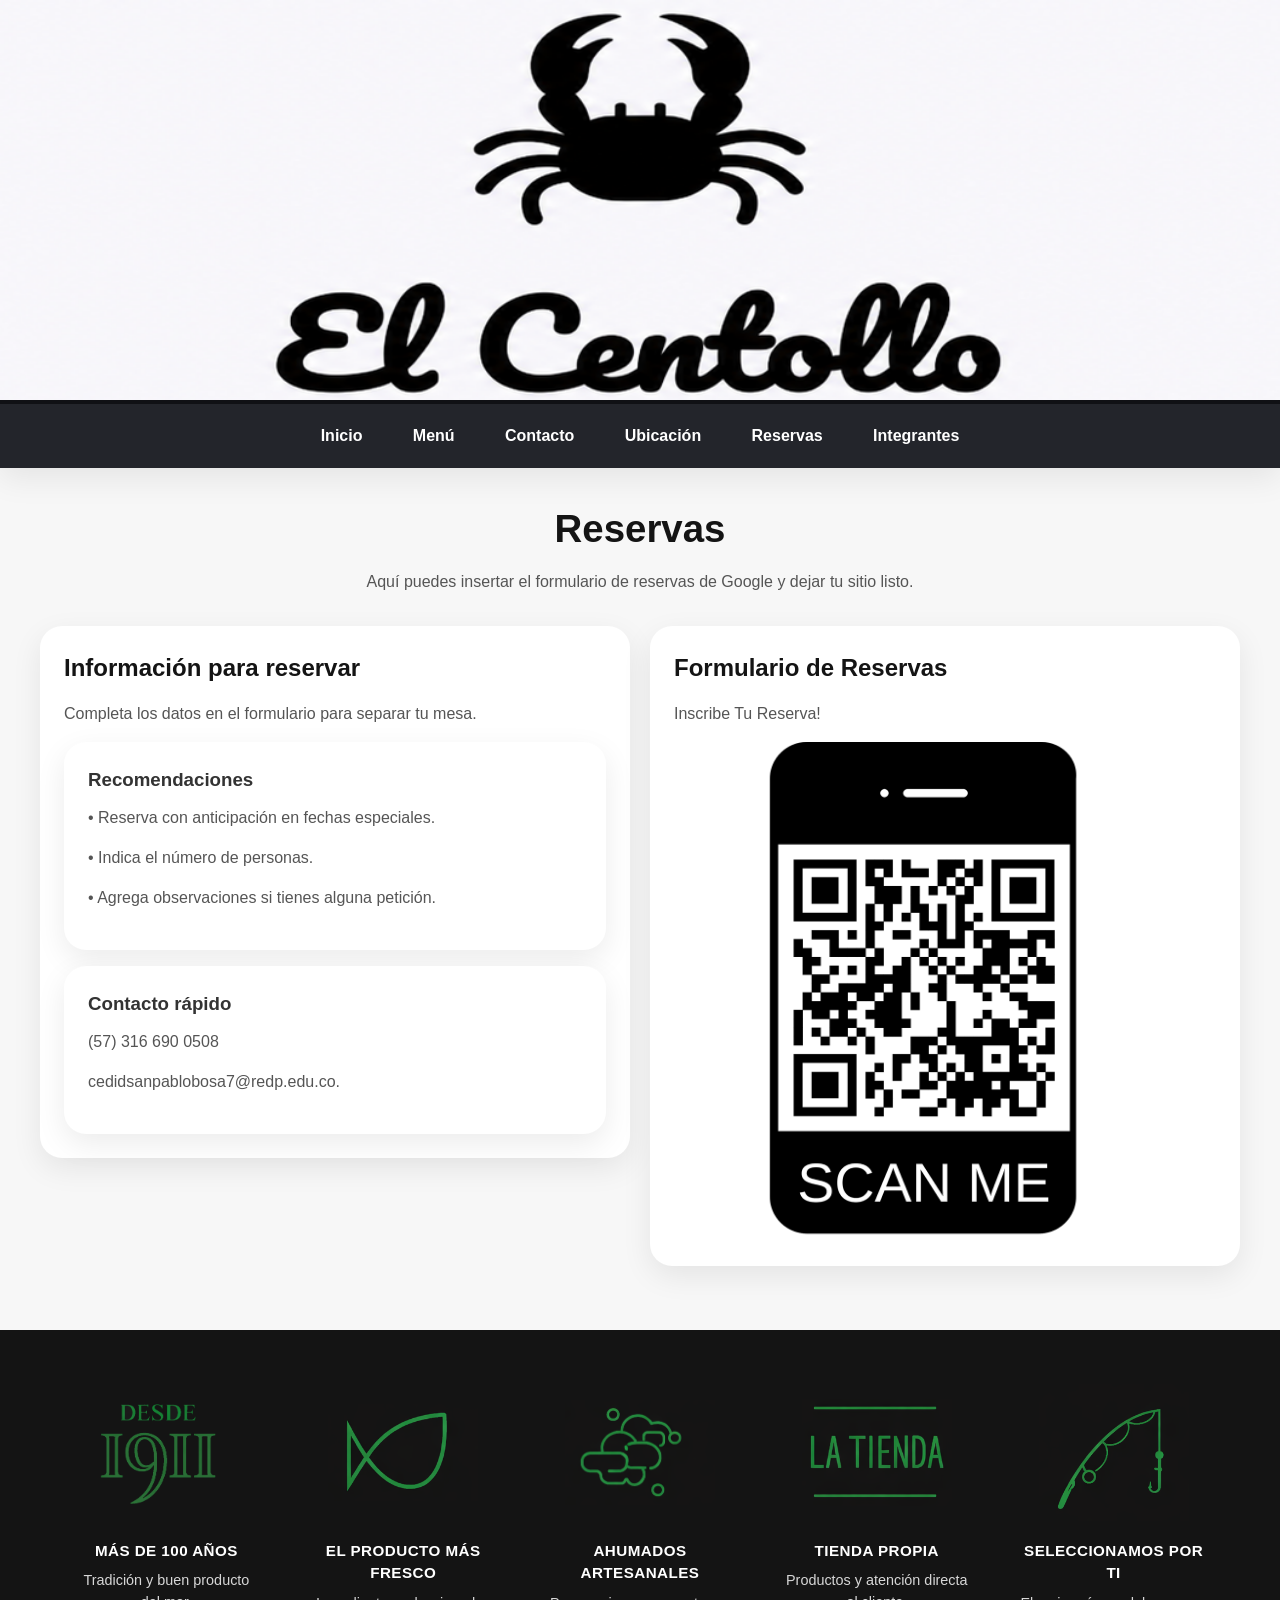
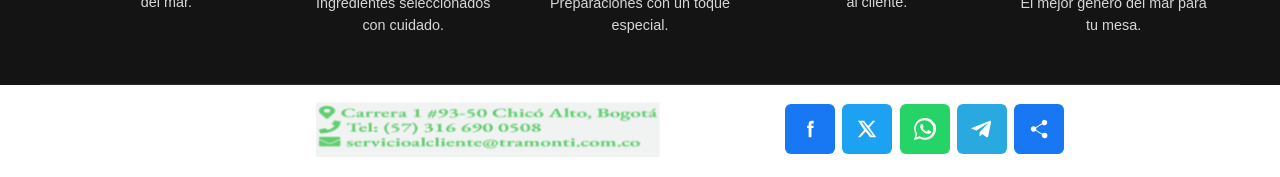
<file: reservas.html>
<!DOCTYPE html>
<html lang="es">
<head>
    <meta charset="UTF-8">
    <meta name="viewport" content="width=device-width, initial-scale=1.0">
    <title>El Centollo | Reservas</title>
    <link rel="stylesheet" href="style.css">
</head>
<body>
    <header>
        <img class="logo" src="img/logo.png" alt="Logo de El Centollo">

        <nav aria-label="Navegación principal">
            <ul class="nav-list">
                <li><a href="index.html">Inicio</a></li>
                <li><a href="menu.html">Menú</a></li>
                <li><a href="contacto.html">Contacto</a></li>
                <li><a href="ubicacion.html">Ubicación</a></li>
                <li><a href="reservas.html">Reservas</a></li>
                <li><a href="integrantes.html">Integrantes</a></li>
            </ul>
        </nav>
    </header>

    <main>
        <section class="container">
            <h1 class="page-title">Reservas</h1>
            <p class="page-subtitle">
                Aquí puedes insertar el formulario de reservas de Google y dejar tu sitio listo.
            </p>
        </section>

        <section class="form-layout">
            <article class="formulario">
                <h2>Información para reservar</h2>
                <p>Completa los datos en el formulario para separar tu mesa.</p>

                <div class="card" style="margin-bottom: 1rem;">
                    <h3 style="margin-bottom: 0.75rem;">Recomendaciones</h3>
                    <p>• Reserva con anticipación en fechas especiales.</p>
                    <p>• Indica el número de personas.</p>
                    <p>• Agrega observaciones si tienes alguna petición.</p>
                </div>

                <div class="card">
                    <h3 style="margin-bottom: 0.75rem;">Contacto rápido</h3>
                    <p>(57) 316 690 0508</p>
                    <p>cedidsanpablobosa7@redp.edu.co.</p>
                </div>
            </article>

            <article class="formulario">
                <h2>Formulario de Reservas</h2>
                <p>Inscribe Tu Reserva!</p>

                <img class="qr" src="img/xd2.png" alt="suwi">
            </article>
        </section>
    </main>

    <footer>
        <section class="caracteristicas">
            <article>
                <img src="img/icono11.png" alt="Ícono de experiencia">
                <h3>MÁS DE 100 AÑOS</h3>
                <p>Tradición y buen producto del mar.</p>
            </article>

            <article>
                <img src="img/icono22.png" alt="Ícono de frescura">
                <h3>EL PRODUCTO MÁS FRESCO</h3>
                <p>Ingredientes seleccionados con cuidado.</p>
            </article>

            <article>
                <img src="img/icono33.png" alt="Ícono de ahumado">
                <h3>AHUMADOS ARTESANALES</h3>
                <p>Preparaciones con un toque especial.</p>
            </article>

            <article>
                <img src="img/icono44.png" alt="Ícono de tienda">
                <h3>TIENDA PROPIA</h3>
                <p>Productos y atención directa al cliente.</p>
            </article>

            <article>
                <img src="img/icono55.png" alt="Ícono de selección">
                <h3>SELECCIONAMOS POR TI</h3>
                <p>El mejor género del mar para tu mesa.</p>
            </article>
        </section>

        <section class="contacto-footer">
            <address class="datos">
                <img class="imagen" src="img/footer2.PNG" alt="xd">
            </address>

            <div class="redes" aria-label="Redes sociales">
                <a class="red facebook" href="https://www.facebook.com/tramonti.restaurante/" target="_blank" rel="noopener noreferrer" aria-label="Facebook">
                    <svg viewBox="0 0 24 24" aria-hidden="true">
                        <path d="M13.5 8.5V7c0-.7.4-1 1.1-1H16V3h-2c-2.2 0-3.5 1.3-3.5 3.7v1.8H8.8V11h1.7v10h3.1V11h2.1l.3-2.5h-2.4z"/>
                    </svg>
                </a>

                <a class="red x" href="https://x.com/tramontibogota" target="_blank" rel="noopener noreferrer" aria-label="X">
                    <svg viewBox="0 0 24 24" aria-hidden="true">
                        <path d="M18.1 3H21l-6.4 7.3L22 21h-6.5l-5-6.3L4.8 21H2l6.9-7.9L2.2 3h6.6l4.5 5.7L18.1 3zm-1.1 16h1.6L7.9 4.9H6.2L17 19z"/>
                    </svg>
                </a>

                <a class="red whatsapp" href="https://wa.me/573166900508" target="_blank" rel="noopener noreferrer" aria-label="WhatsApp">
                    <svg viewBox="0 0 24 24" aria-hidden="true">
                        <path d="M20.5 3.5A11.7 11.7 0 0 0 12.1 0C5.5 0 .2 5.2.2 11.8c0 2.1.5 4.1 1.5 5.9L0 24l6.4-1.7a11.8 11.8 0 0 0 5.7 1.5h0C18.7 23.8 24 18.6 24 12S22 6.2 20.5 3.5zM12.1 21.6c-1.9 0-3.7-.5-5.3-1.4l-.4-.2-3.8 1 1-3.7-.2-.4a9.4 9.4 0 0 1-1.5-5.1c0-5.2 4.2-9.4 9.5-9.4 2.5 0 4.9 1 6.7 2.8A9.3 9.3 0 0 1 21 12c0 5.3-4.2 9.6-8.9 9.6zm5.4-7.3c-.3-.2-1.8-.9-2-.9s-.4-.2-.6.2-.7.9-.9 1-.3.1-.6 0a7.7 7.7 0 0 1-2.3-1.4 8.6 8.6 0 0 1-1.6-2c-.2-.3 0-.5.2-.7l.4-.5c.1-.2.1-.3.2-.5.1-.2 0-.4 0-.5s-.6-1.5-.8-2c-.2-.5-.4-.4-.6-.4h-.5c-.2 0-.5.1-.7.3-.2.2-1 1-1 2.4s1 2.7 1.1 2.9c.1.2 2 3.1 4.9 4.3.7.3 1.3.5 1.7.6.7.2 1.3.2 1.8.1.5-.1 1.8-.7 2-.7.2-.1.5-.2.5-.5s0-1.4-.1-1.5c-.1-.2-.3-.3-.6-.5z"/>
                    </svg>
                </a>

                <a class="red telegram" href="https://t.me/share/url?url=https%3A%2F%2Ftramonti.com.co" target="_blank" rel="noopener noreferrer" aria-label="Telegram">
                    <svg viewBox="0 0 24 24" aria-hidden="true">
                        <path d="M21.9 4.6 18.7 20c-.2 1-.8 1.3-1.7.9l-4.7-3.5-2.3 2.2c-.2.2-.4.4-.8.4l.3-4.8L18 6.6c.4-.4-.1-.6-.6-.2L6 13.6l-4.7-1.5c-1-.3-1-.9.2-1.4L20.7 3c.8-.3 1.4.2 1.2 1.6z"/>
                    </svg>
                </a>

                <a class="red share" href="#" aria-label="Compartir" onclick="if (navigator.share) { navigator.share({ title: document.title, url: window.location.href }); } return false;">
                    <svg viewBox="0 0 24 24" aria-hidden="true">
                        <path d="M18 16a3 3 0 0 0-2.5 1.3L8.9 13a3.1 3.1 0 0 0 0-2l6.6-4.3A3 3 0 1 0 15 5a3 3 0 0 0 .1.7L8.3 10A3 3 0 1 0 6 15a3 3 0 0 0 2.3-1.1l6.9 4.5A3 3 0 1 0 18 16z"/>
                    </svg>
                </a>
            </div>
        </section>
    </footer>
</body>
</html>
</file>
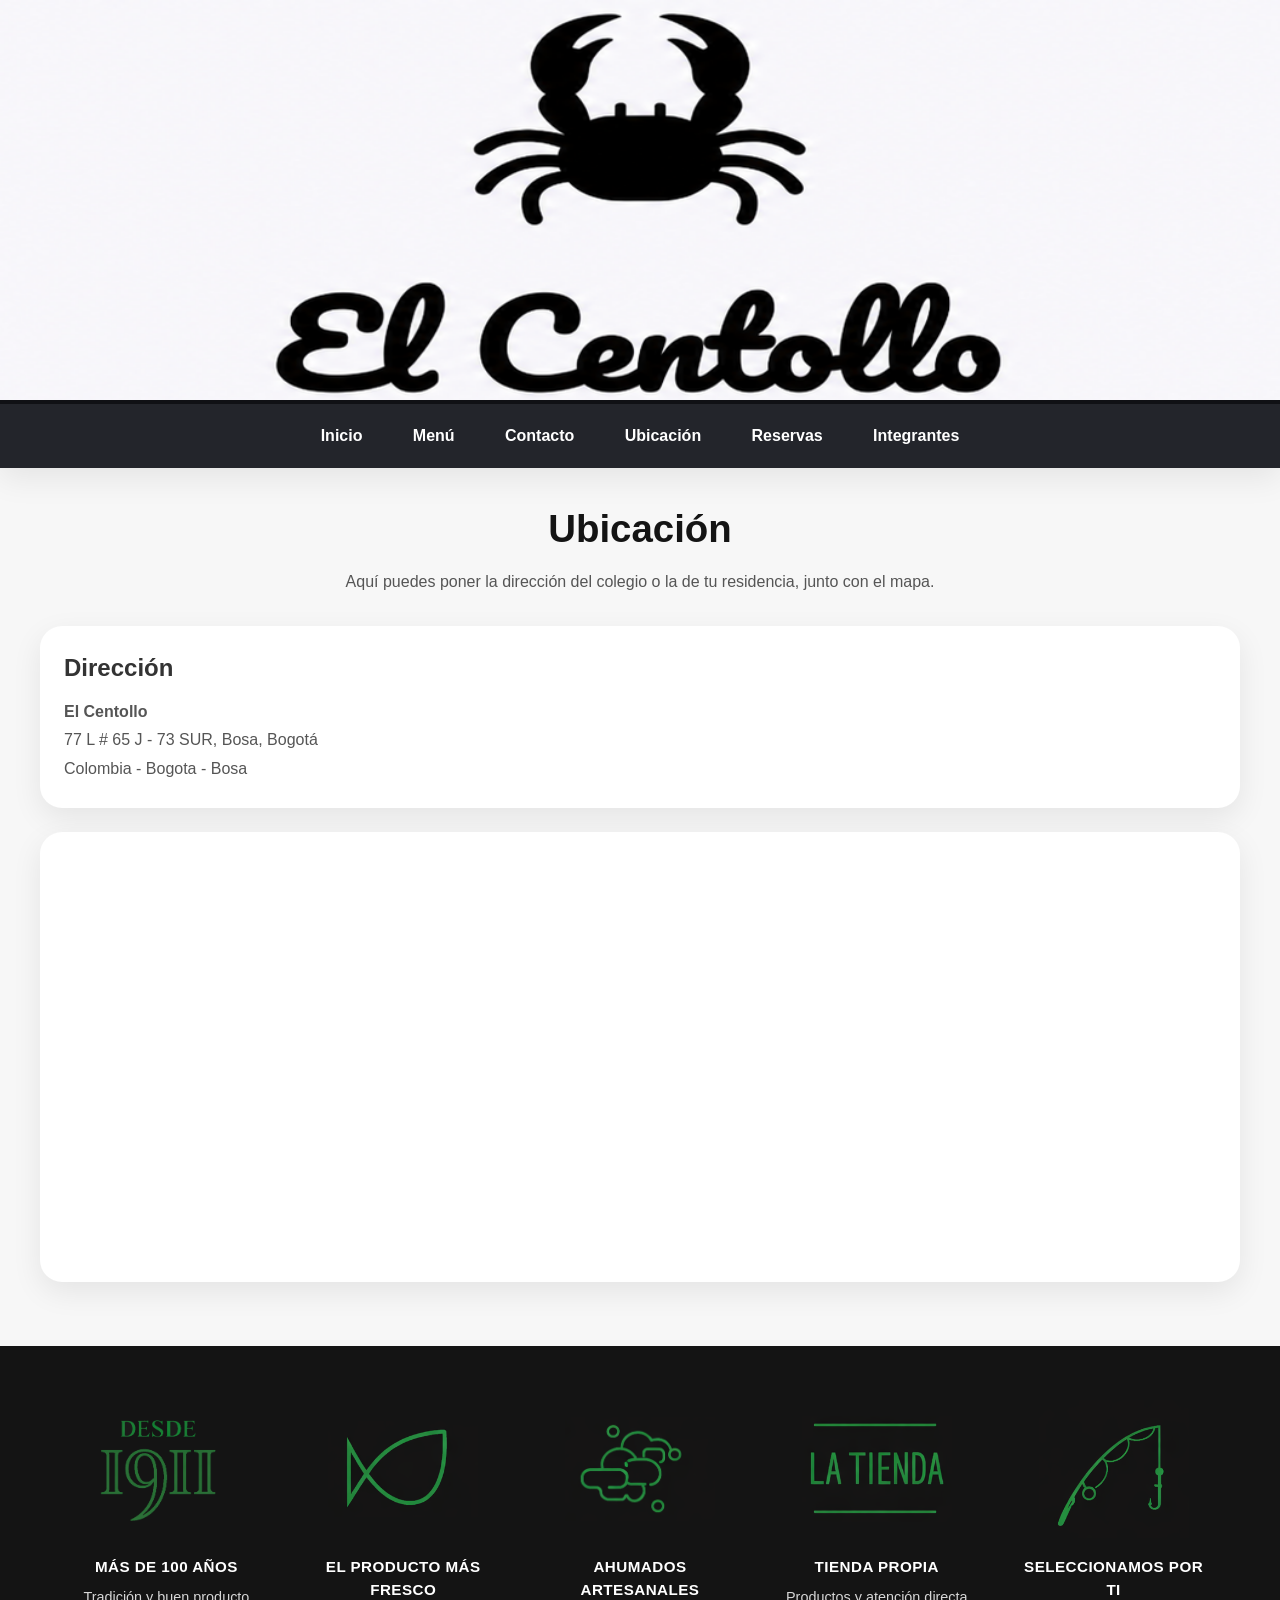
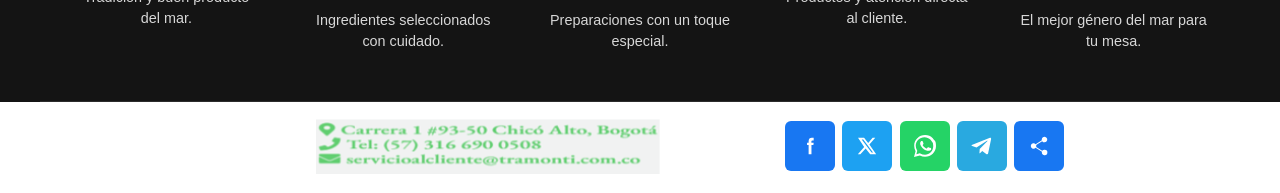
<file: ubicacion.html>
<!DOCTYPE html>
<html lang="es">
<head>
    <meta charset="UTF-8">
    <meta name="viewport" content="width=device-width, initial-scale=1.0">
    <title>El Centollo | Ubicación</title>
    <link rel="stylesheet" href="style.css">
</head>
<body>
    <header>
        <img class="logo" src="img/logo.png" alt="Logo de El Centollo">

        <nav aria-label="Navegación principal">
            <ul class="nav-list">
                <li><a href="index.html">Inicio</a></li>
                <li><a href="menu.html">Menú</a></li>
                <li><a href="contacto.html">Contacto</a></li>
                <li><a href="ubicacion.html">Ubicación</a></li>
                <li><a href="reservas.html">Reservas</a></li>
                <li><a href="integrantes.html">Integrantes</a></li>
            </ul>
        </nav>
    </header>

    <main>
        <section class="container">
            <h1 class="page-title">Ubicación</h1>
            <p class="page-subtitle">
                Aquí puedes poner la dirección del colegio o la de tu residencia, junto con el mapa.
            </p>
        </section>

        <section class="ubicacion-info">
            <div class="card">
                <h2 style="margin-bottom: 0.75rem;">Dirección</h2>
                <address>
                    <p><strong>El Centollo</strong></p>
                    <p>77 L # 65 J - 73 SUR, Bosa, Bogotá</p>
                    <p>Colombia - Bogota - Bosa</p>
                </address>
            </div>
        </section>

        <section class="mapa">
            <iframe
                src="https://www.google.com/maps?q=I.E.D.%20Cedid%20San%20Pablo%20Bogot%C3%A1&output=embed"
                loading="lazy"
                title="Mapa de ubicación">
            </iframe>
        </section>
    </main>

    <footer>
        <section class="caracteristicas">
            <article>
                <img src="img/icono11.png" alt="Ícono de experiencia">
                <h3>MÁS DE 100 AÑOS</h3>
                <p>Tradición y buen producto del mar.</p>
            </article>

            <article>
                <img src="img/icono22.png" alt="Ícono de frescura">
                <h3>EL PRODUCTO MÁS FRESCO</h3>
                <p>Ingredientes seleccionados con cuidado.</p>
            </article>

            <article>
                <img src="img/icono33.png" alt="Ícono de ahumado">
                <h3>AHUMADOS ARTESANALES</h3>
                <p>Preparaciones con un toque especial.</p>
            </article>

            <article>
                <img src="img/icono44.png" alt="Ícono de tienda">
                <h3>TIENDA PROPIA</h3>
                <p>Productos y atención directa al cliente.</p>
            </article>

            <article>
                <img src="img/icono55.png" alt="Ícono de selección">
                <h3>SELECCIONAMOS POR TI</h3>
                <p>El mejor género del mar para tu mesa.</p>
            </article>
        </section>

        <section class="contacto-footer">
            <address class="datos">
                <img class="imagen" src="img/footer2.PNG" alt="xd">
            </address>

            <div class="redes" aria-label="Redes sociales">
                <a class="red facebook" href="https://www.facebook.com/tramonti.restaurante/" target="_blank" rel="noopener noreferrer" aria-label="Facebook">
                    <svg viewBox="0 0 24 24" aria-hidden="true">
                        <path d="M13.5 8.5V7c0-.7.4-1 1.1-1H16V3h-2c-2.2 0-3.5 1.3-3.5 3.7v1.8H8.8V11h1.7v10h3.1V11h2.1l.3-2.5h-2.4z"/>
                    </svg>
                </a>

                <a class="red x" href="https://x.com/tramontibogota" target="_blank" rel="noopener noreferrer" aria-label="X">
                    <svg viewBox="0 0 24 24" aria-hidden="true">
                        <path d="M18.1 3H21l-6.4 7.3L22 21h-6.5l-5-6.3L4.8 21H2l6.9-7.9L2.2 3h6.6l4.5 5.7L18.1 3zm-1.1 16h1.6L7.9 4.9H6.2L17 19z"/>
                    </svg>
                </a>

                <a class="red whatsapp" href="https://wa.me/573166900508" target="_blank" rel="noopener noreferrer" aria-label="WhatsApp">
                    <svg viewBox="0 0 24 24" aria-hidden="true">
                        <path d="M20.5 3.5A11.7 11.7 0 0 0 12.1 0C5.5 0 .2 5.2.2 11.8c0 2.1.5 4.1 1.5 5.9L0 24l6.4-1.7a11.8 11.8 0 0 0 5.7 1.5h0C18.7 23.8 24 18.6 24 12S22 6.2 20.5 3.5zM12.1 21.6c-1.9 0-3.7-.5-5.3-1.4l-.4-.2-3.8 1 1-3.7-.2-.4a9.4 9.4 0 0 1-1.5-5.1c0-5.2 4.2-9.4 9.5-9.4 2.5 0 4.9 1 6.7 2.8A9.3 9.3 0 0 1 21 12c0 5.3-4.2 9.6-8.9 9.6zm5.4-7.3c-.3-.2-1.8-.9-2-.9s-.4-.2-.6.2-.7.9-.9 1-.3.1-.6 0a7.7 7.7 0 0 1-2.3-1.4 8.6 8.6 0 0 1-1.6-2c-.2-.3 0-.5.2-.7l.4-.5c.1-.2.1-.3.2-.5.1-.2 0-.4 0-.5s-.6-1.5-.8-2c-.2-.5-.4-.4-.6-.4h-.5c-.2 0-.5.1-.7.3-.2.2-1 1-1 2.4s1 2.7 1.1 2.9c.1.2 2 3.1 4.9 4.3.7.3 1.3.5 1.7.6.7.2 1.3.2 1.8.1.5-.1 1.8-.7 2-.7.2-.1.5-.2.5-.5s0-1.4-.1-1.5c-.1-.2-.3-.3-.6-.5z"/>
                    </svg>
                </a>

                <a class="red telegram" href="https://t.me/share/url?url=https%3A%2F%2Ftramonti.com.co" target="_blank" rel="noopener noreferrer" aria-label="Telegram">
                    <svg viewBox="0 0 24 24" aria-hidden="true">
                        <path d="M21.9 4.6 18.7 20c-.2 1-.8 1.3-1.7.9l-4.7-3.5-2.3 2.2c-.2.2-.4.4-.8.4l.3-4.8L18 6.6c.4-.4-.1-.6-.6-.2L6 13.6l-4.7-1.5c-1-.3-1-.9.2-1.4L20.7 3c.8-.3 1.4.2 1.2 1.6z"/>
                    </svg>
                </a>

                <a class="red share" href="#" aria-label="Compartir" onclick="if (navigator.share) { navigator.share({ title: document.title, url: window.location.href }); } return false;">
                    <svg viewBox="0 0 24 24" aria-hidden="true">
                        <path d="M18 16a3 3 0 0 0-2.5 1.3L8.9 13a3.1 3.1 0 0 0 0-2l6.6-4.3A3 3 0 1 0 15 5a3 3 0 0 0 .1.7L8.3 10A3 3 0 1 0 6 15a3 3 0 0 0 2.3-1.1l6.9 4.5A3 3 0 1 0 18 16z"/>
                    </svg>
                </a>
            </div>
        </section>
    </footer>
</body>
</html>
</file>
<file: style.css>
/* ==============================
   EL CENTOLLO - STYLE.CSS
   ============================== */

/* Reset básico */
* {
    margin: 0;
    padding: 0;
    box-sizing: border-box;
}

html {
    scroll-behavior: smooth;
}

:root {
    --color-principal: #23252B;
    --color-principal-oscuro: #101115;
    --color-secundario: #141414;
    --color-fondo: #f7f7f7;
    --color-blanco: #ffffff;
    --color-texto: #333333;
    --color-borde: #e6e6e6;
    --sombra: 0 10px 30px rgba(0, 0, 0, 0.08);
    --ancho-maximo: 1200px;
    --radio: 18px;
}

body {
    font-family: Arial, sans-serif;
    line-height: 1.5;
    background-color: var(--color-fondo);
    color: var(--color-texto);
}

img {
    max-width: 100%;
    display: block;
}

a {
    text-decoration: none;
    color: inherit;
}

ul,
ol {
    list-style: none;
}

button,
input,
textarea {
    font: inherit;
}

/* ==============================
   HEADER / NAVBAR
   ============================== */

header {
    background: var(--color-blanco);
    box-shadow: var(--sombra);
    position: sticky;
    top: 0;
    z-index: 1000;
}

.logo {
    width: 100%;
    height: 400px;
    object-fit: cover;
}

nav {
    background: var(--color-principal);
    border-top: 4px solid var(--color-principal-oscuro);
}

.nav-list {
    max-width: var(--ancho-maximo);
    margin: 0 auto;
    padding: 0 1rem;
    display: flex;
    align-items: center;
    justify-content: center;
    gap: 0.75rem;
    min-height: 64px;
    flex-wrap: wrap;
}

.nav-list li {
    display: block;
}

.nav-list a {
    display: inline-flex;
    align-items: center;
    justify-content: center;
    min-height: 44px;
    padding: 0.7rem 1.2rem;
    border-radius: 999px;
    font-weight: 700;
    color: var(--color-blanco);
    transition: background-color 0.25s ease, transform 0.25s ease, color 0.25s ease;
}

.nav-list a:hover,
.nav-list a:focus-visible,
.nav-list a.active {
    background: rgba(255, 255, 255, 0.16);
    transform: translateY(-1px);
    outline: none;
}

/* ==============================
   LAYOUT GENERAL
   ============================== */

main {
    padding: 2rem 1rem;
}

.container {
    max-width: var(--ancho-maximo);
    margin: 0 auto;
}

.page-title {
    text-align: center;
    font-size: clamp(1.8rem, 3vw, 3rem);
    color: var(--color-secundario);
    margin-bottom: 0.75rem;
}

.page-subtitle {
    text-align: center;
    color: #555;
    max-width: 760px;
    margin: 0 auto 2rem;
}

/* ==============================
   HOME / ABOUT
   ============================== */

.menu-page {
    max-width: var(--ancho-maximo);
    margin: 0 auto;
}

.slider {
    width: 100%;
    height: 100%;
    position: relative;
    overflow: hidden;
    background: #fff;
}

.slides {
    display: flex;
    width: 500%;
    height: 100%;
    animation: slideShow 18s infinite;
}

.slide {
    width: 20%;
    height: 92%;
    flex-shrink: 0;
    display: flex;
    align-items: center;
    justify-content: center;
}

.slide img {
    width: 100%;
    height: 100%;
    object-fit: fill;
    object-position: center;
    display: block;
}

.menu-hero {
    display: grid;
    grid-template-columns: 1.05fr 0.95fr;
    background: #fff;
    border: 1px solid #efe9d6;
    box-shadow: 0 6px 22px rgba(0, 0, 0, 0.06);
    overflow: hidden;
    min-height: 300px;
}

.menu-hero-image {
    position: relative;
    width: 100%;
    min-height: 300px;
    background: #fff;
}

.slider-dots {
    position: absolute;
    left: 50%;
    bottom: 14px;
    transform: translateX(-50%);
    display: flex;
    gap: 0.45rem;
    z-index: 2;
}

.slider-dots span {
    width: 8px;
    height: 8px;
    border-radius: 50%;
    border: 1px solid #d7cdb3;
    background: #fff;
}

.slider-dots span.active {
    background: #111;
    border-color: #111;
}

.menu-hero-info {
    padding: 0.85rem 1.05rem;
    border-left: 1px solid #efe9d6;
    background: #fffaf1;
}

.menu-hero-info h2 {
    font-size: 1.15rem;
    margin-bottom: 0.5rem;
    color: #2a2a2a;
}

.menu-hero-info p {
    font-size: 1.1rem;
    line-height: 1.15;
    color: #444;
    margin-bottom: 0.55rem;
}

.menu-hero-info strong {
    color: #222;
}

.menu-hero-info .meta-line {
    margin-top: 0.45rem;
}

@keyframes slideShow {
    0%, 18%   { transform: translateX(0); }
    20%, 38%  { transform: translateX(-20%); }
    40%, 58%  { transform: translateX(-40%); }
    60%, 78%  { transform: translateX(-60%); }
    80%, 98%  { transform: translateX(-80%); }
    100%      { transform: translateX(0); }
}
/* ==============================
   MENÚ (RECETAS)
   ============================== */

.menu-page {
    max-width: var(--ancho-maximo);
    margin: 0 auto;
}

.menu-recetas {
    display: grid;
    gap: 1rem;
}

.receta-card {
    position: relative;
    display: grid;
    grid-template-columns: 290px 1fr;
    background: #fff;
    border: 1px solid #efe9d6;
    box-shadow: 0 6px 22px rgba(0, 0, 0, 0.06);
    overflow: hidden;
    min-height: 180px;
}

.receta-card img {
    width: 100%;
    height: 100%;
    object-fit: cover;
    display: block;
}

.receta-content {
    padding: 1rem 1.1rem;
    background: #fffaf1;
}

.receta-content h3 {
    font-size: 1.15rem;
    margin-bottom: 0.35rem;
    color: #2a2a2a;
}

.coleccion {
    font-size: 0.75rem;
    color: #777;
    margin-bottom: 0.6rem;
}

.receta-content p {
    font-size: 0.92rem;
    line-height: 1.35;
    color: #444;
    margin-bottom: 0.8rem;
}

.receta-meta {
    display: flex;
    flex-wrap: wrap;
    gap: 0.55rem 1rem;
    font-size: 0.82rem;
    color: #333;
}

.bookmark {
    position: absolute;
    top: 0.75rem;
    right: 0.75rem;
    width: 34px;
    height: 44px;
    background: #fff;
    border-radius: 0 0 8px 8px;
    box-shadow: 0 2px 8px rgba(0, 0, 0, 0.12);
    display: flex;
    align-items: center;
    justify-content: center;
}

.bookmark svg {
    width: 16px;
    height: 16px;
    fill: #222;
}

@media (max-width: 768px) {
    .receta-card {
        grid-template-columns: 1fr;
    }

    .receta-card img {
        height: 220px;
    }

    .bookmark {
        display: none;
    }
}

/* ==============================
   TARJETAS / SECCIONES
   ============================== */

.card {
    background: var(--color-blanco);
    border-radius: 22px;
    padding: 1.5rem;
    box-shadow: var(--sombra);
}

.info-grid {
    max-width: var(--ancho-maximo);
    margin: 0 auto;
    display: grid;
    grid-template-columns: repeat(auto-fit, minmax(260px, 1fr));
    gap: 1.25rem;
}

/* ==============================
   FORMULARIOS (CONTACTO / RESERVAS)
   ============================== */

.form-layout {
    max-width: var(--ancho-maximo);
    margin: 0 auto;
    display: grid;
    grid-template-columns: 1fr 1fr;
    gap: 1.25rem;
    align-items: start;
}

.formulario {
    background: var(--color-blanco);
    border-radius: 22px;
    padding: 1.5rem;
    box-shadow: var(--sombra);
}

.formulario h2 {
    margin-bottom: 1rem;
    color: var(--color-secundario);
}

.formulario p {
    color: #555;
    margin-bottom: 1rem;
}

.formulario .campo {
    margin-bottom: 1rem;
}

.formulario label {
    display: block;
    margin-bottom: 0.35rem;
    font-weight: 700;
}

.formulario input,
.formulario textarea,
.formulario select {
    width: 100%;
    border: 1px solid var(--color-borde);
    border-radius: 12px;
    padding: 0.9rem 1rem;
    background: #fff;
}

.formulario input:focus,
.formulario textarea:focus,
.formulario select:focus {
    outline: 2px solid rgba(11, 107, 74, 0.22);
    border-color: var(--color-principal);
}

.formulario button {
    border: 0;
    background: var(--color-principal);
    color: var(--color-blanco);
    padding: 0.9rem 1.4rem;
    border-radius: 999px;
    font-weight: 700;
    cursor: pointer;
    transition: background-color 0.25s ease, transform 0.25s ease;
}

.formulario button:hover {
    background: var(--color-principal-oscuro);
    transform: translateY(-1px);
}

.google-form {
    width: 100%;
    min-height: 900px;
    border: 0;
    border-radius: 22px;
    box-shadow: var(--sombra);
    background: var(--color-blanco);
}

.qr {
    width: 500px;
    height: 500px;
}

/* ==============================
   UBICACIÓN / MAPA
   ============================== */

.mapa {
    max-width: var(--ancho-maximo);
    margin: 0 auto;
    border-radius: 22px;
    overflow: hidden;
    box-shadow: var(--sombra);
    background: var(--color-blanco);
}

.mapa iframe {
    width: 100%;
    min-height: 450px;
    border: 0;
    display: block;
}

.ubicacion-info {
    max-width: var(--ancho-maximo);
    margin: 0 auto 1.5rem;
}

.ubicacion-info address {
    font-style: normal;
    line-height: 1.8;
    color: #555;
}

/* ==============================
   FOOTER
   ============================== */

footer {
    background: var(--color-secundario);
    color: var(--color-blanco);
    margin-top: 2rem;
}

footer .caracteristicas {
    max-width: var(--ancho-maximo);
    margin: 0 auto;
    padding: 2rem 1rem;
    display: grid;
    grid-template-columns: repeat(auto-fit, minmax(180px, 1fr));
    gap: 1rem;
    border-bottom: 1px solid rgba(255, 255, 255, 0.10);
}

footer .caracteristicas article {
    text-align: center;
    padding: 1rem;
}

footer .caracteristicas img {
    width: 150px;
    height: 150px;
    object-fit: contain;
    object-position: center;
    margin: 0 auto 0.75rem;
}

footer .caracteristicas h3 {
    font-size: 0.95rem;
    letter-spacing: 0.03em;
    margin-bottom: 0.5rem;
}

footer .caracteristicas p {
    font-size: 0.9rem;
    color: #d7d7d7;
}

.contacto-footer {
    width: 100%;
    background-color: #ffffff;
    margin: 0 auto;
    padding: 1rem 1rem 1.2rem;
    display: flex;
    gap: 1rem;
    justify-content: space-between;
    align-items: center;
    flex-wrap: wrap;
}

footer .contacto-footer .datos .imagen {
    width: min(100%, 560px);
    height: auto;
    display: block;
}

.datos {
    margin-left: 300px;
    line-height: 1.8;
}

.datos p {
    color: #101010;
}

.redes {
    margin-right: 200px;
    display: flex;
    gap: 0.45rem;
    flex-wrap: wrap;
    align-items: center;
}

.redes .red {
    width: 50px;
    height: 50px;
    display: inline-flex;
    align-items: center;
    justify-content: center;
    border-radius: 6px;
    transition: transform 0.2s ease, opacity 0.2s ease;
    text-decoration: none;
}

.redes .red:hover {
    transform: translateY(-2px);
    opacity: 0.92;
}

.redes .red svg {
    width: 22px;
    height: 22px;
    fill: #fff;
}

.redes .facebook { background: #1877F2; }
.redes .x { background: #1DA1F2; }
.redes .whatsapp { background: #25D366; }
.redes .telegram { background: #29A9E0; }
.redes .share { background: #1877F2; }

/* ==============================
   RESPONSIVE
   ============================== */

@media (max-width: 900px) {
    .about,
    .form-layout,
    .menu-hero {
        grid-template-columns: 1fr;
    }

    .menu-hero-info {
        border-left: 0;
        border-top: 1px solid #efe9d6;
    }
}

@media (max-width: 768px) {
    .logo {
        height: 220px;
    }

    .slide img {
        height: 300px;
    }

    .nav-list {
        justify-content: center;
        gap: 0.5rem;
        padding: 0.75rem 1rem;
    }

    .nav-list a {
        padding: 0.65rem 1rem;
        font-size: 0.95rem;
    }

    .contacto-footer {
        flex-direction: column;
        align-items: flex-start;
    }

    .mapa iframe {
        min-height: 255px;
    }

    .receta-card {
        grid-template-columns: 1fr;
    }

    .receta-card img {
        width: 100%;
        height: 180px;
    }

    .bookmark {
        display: none;
    }
}

@media (max-width: 480px) {
    .logo {
        height: 180px;
    }

    .slide img {
        height: 240px;
    }

    .menu-grid {
        grid-template-columns: 1fr;
    }

    .mapa iframe {
        min-height: 300px;
    }
}

.modal-overlay {
    position: fixed;
    inset: 0;
    background: rgba(0, 0, 0, 0.65);
    display: flex;
    align-items: center;
    justify-content: center;
    z-index: 9999;
    opacity: 0;
    visibility: hidden;
    transition: opacity .3s ease, visibility .3s ease;
    padding: 1rem;
}

.modal-overlay.show {
    opacity: 1;
    visibility: visible;
}

.modal-box {
    position: relative;
    width: min(100%, 460px);
    background: #fff;
    border-radius: 20px;
    padding: 2rem 1.5rem 1.5rem;
    box-shadow: 0 20px 60px rgba(0, 0, 0, 0.3);
    text-align: center;
}

.modal-box h2 {
    margin-bottom: 0.75rem;
    font-size: 1.6rem;
    color: #222;
}

.modal-box p {
    margin-bottom: 1.25rem;
    color: #555;
    line-height: 1.5;
}

.modal-btn {
    display: inline-block;
    background: #232323;
    color: #fff;
    padding: 0.8rem 1.3rem;
    border-radius: 999px;
    font-weight: 700;
    text-decoration: none;
}

.modal-btn:hover {
    background: #111;
}

.modal-close {
    position: absolute;
    top: 10px;
    right: 12px;
    background: transparent;
    border: 0;
    font-size: 1.8rem;
    line-height: 1;
    cursor: pointer;
    color: #444;
}
.integrante-card {
    width: 260px;
    background: #fff;
    border-radius: 20px;
    padding: 1.5rem 1rem;
    text-align: center;
    box-shadow: 0 10px 25px rgba(0, 0, 0, 0.12);
    border: 1px solid #e8e8e8;
    margin: 1rem auto;
}

.integrante-foto {
    width: 110px;
    height: 110px;
    border-radius: 50%;
    overflow: hidden;
    margin: 0 auto 1rem;
    border: 4px solid #232323;
    background: #f2f2f2;
}

.integrante-foto img {
    width: 100%;
    height: 100%;
    object-fit: cover;
    display: block;
}

.integrante-card h3 {
    font-size: 1.2rem;
    margin-bottom: 0.4rem;
    color: #222;
}

.integrante-card p {
    font-size: 0.95rem;
    color: #555;
}
</file>
